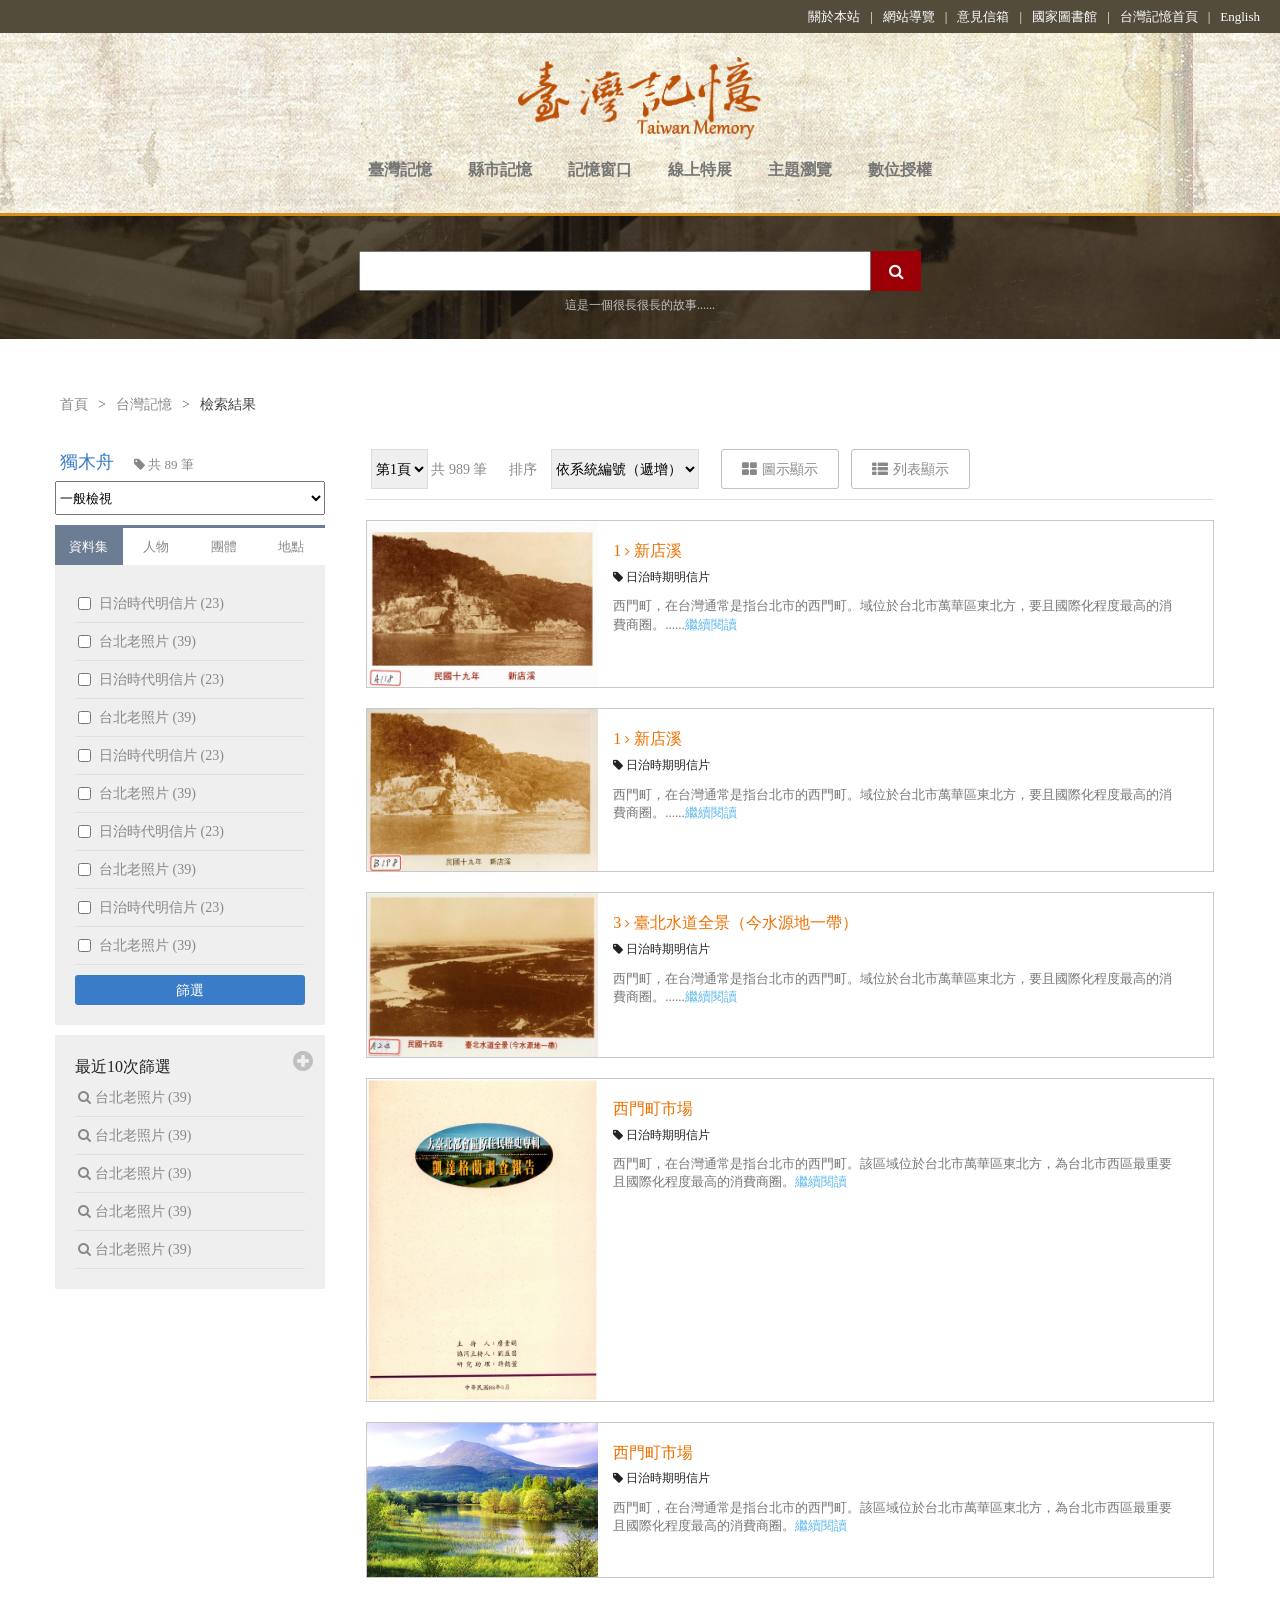
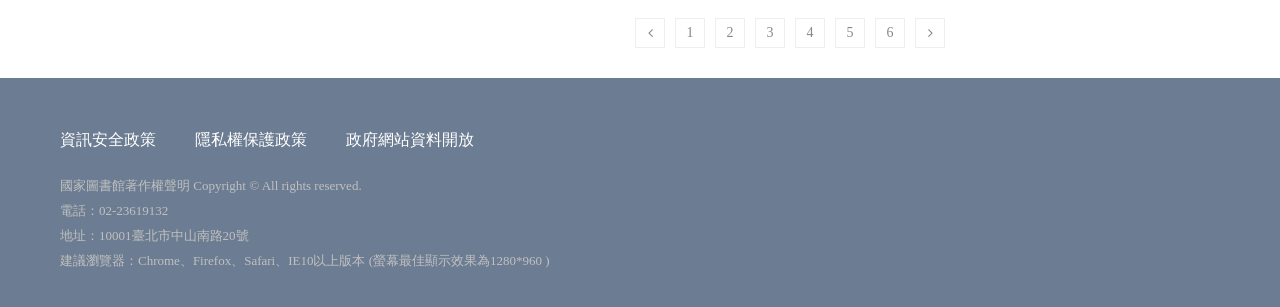
<file: public/gallery-list.html>
<!DOCTYPE html>
<html lang="en">
<head>
<meta charset="utf-8" />
<meta http-equiv="X-UA-Compatible" content="IE=Edge;chrome=1" />
<meta name="viewport" content="width=device-width, initial-scale=1.0" />
<link rel="shortcut icon" href="/favicon.ico" />
<meta name="keywords" content="">
<meta name="description" content="">
<title>台灣記憶 Taiwan Memery</title>


<link rel="stylesheet" href="css/font-awesome.min.css">
<link rel="stylesheet" href="css/flexslider.css" type="text/css" media="screen" />
<link rel="stylesheet" href="css/magnific-popup.css">
<link href="css/jquery.bxslider.css" rel="stylesheet" />
<link rel="stylesheet" href="css/slick.css">
<link rel="stylesheet" href="css/slick-theme.css">
<link rel="stylesheet" href="css/module.css">

<script src="js/jquery-1.11.1.min.js"></script>
<script src="js/slick.min.js"></script>

<script type="text/javascript" src="http://momentjs.com/downloads/moment.min.js"></script>
<script type="text/javascript" src="js/jquery.magnific-popup.min.js"></script>

<script src="js/jquery.bxslider.min.js"></script>
<script src="js/ui.js"></script>

<script>
	$(function(){
		$('.open-popup-link').magnificPopup({
		  type:'inline',
		  midClick: true 
		  // Allow opening popup on middle mouse click. Always set it to true if you don't provide alternative source in href.
		});
	});
</script>

<script>
	$(document).on('ready', function() {
		$(".main").slick({
			dots: true,
			infinite: true,
			arrows: false,
			adaptiveHeight: true
		});

		$(".ad_banner").slick({
			dots: true,
			adaptiveHeight: true,
			infinite: true
		});

		$(".moreShow").slick({
			dots: false,
			adaptiveHeight: true,
			infinite: true,
			slidesToShow: 4,
  			slidesToScroll: 4
		});

	});

</script>


</head>
<body>
<div class="top_header">
	<a href="">關於本站</a>   |  <a href="">網站導覽</a>  |  <a href="">意見信箱 </a> |  <a href="">國家圖書館</a>  |  <a href="">台灣記憶首頁</a> |  <a href="">English</a>
</div>

<header>
	<div class="logo">
		<img src="img/logo.png" alt="">
	</div>	
	
	<div class="deskmenu">
		<ul>
			<li>
				<a href="">臺灣記憶</a>
			</li>
			<li>
				<a href="">縣市記憶</a>
			</li>
			<li>
				<a href="">記憶窗口</a>
				
			</li>
			<li>
				<a href="">線上特展</a>
				
			</li>
			<li>
				<a href="">主題瀏覽</a>
			</li>
			<li>
				<a href="">數位授權</a>
			</li>
		</ul>
	</div>

		

	<!-- mobile menu -->
	<div class="hamburg">
		<span class="aaa"></span>
		<span class="bbb"></span>
		<span class="ccc"></span>
	</div>
	<div class="aside">
		<ul>
			<li><a href="#" class="m-first">分類瀏覽</a></li>
			<li><a href="#" class="m-first">縣市記憶</a></li>
			<li><a href="#" class="m-first">記憶窗口</a></li>
			<li><a href="#" class="m-first">線上特展</a></li>
			<li><a href="#" class="m-first">主題瀏覽</a></li>
			<li><a href="#" class="m-first">數位授權</a></li>

		</ul>
	</div>



</header>




<div class="search_section">
	<div class="search_item">
		<div class="search_go">
			<input type="text">
			<div class="serach_icon"><i class="fa fa-search" aria-hidden="true"></i></div>
		</div>
		<p>這是一個很長很長的故事......</p>
	</div>
</div>
	

<div class="breac_crumbs">
	<a href="">首頁</a> > <a href="">台灣記憶</a> > <p>檢索結果</p>
</div>




<div class="search_content">
	<!-- after_classification -->

	<div class="after_classification">

		<div class="search_memo">
			<h5>獨木舟</h5>
			<h6> <i class="fa fa-tag" aria-hidden="true"></i> 共 89 筆</h6>
		</div>

		<div class="search_select">
			<select name="" id="">
				<option value="一般檢視">一般檢視</option>
				<option value="時間軸檢視">時間軸檢視</option>
				<option value="空間檢視">空間檢視</option>
			</select>
		</div>
		<div class="filter">
				<div class="f-data-on">資料集</div>
				<div class="f-data">人物</div>
				<div class="f-data">團體</div>
				<div class="f-data">地點</div>
			</div>

		<div class="datatype">
			<div class="checkdata">
				<input type="checkbox" >
				<p>日治時代明信片 (23)</p>
			</div>
			<div class="checkdata">
				<input type="checkbox" >
				<p>台北老照片 (39)</p>
			</div>
			<div class="checkdata">
				<input type="checkbox" >
				<p>日治時代明信片 (23)</p>
			</div>
			<div class="checkdata">
				<input type="checkbox" >
				<p>台北老照片 (39)</p>
			</div>
			<div class="checkdata">
				<input type="checkbox" >
				<p>日治時代明信片 (23)</p>
			</div>
			<div class="checkdata">
				<input type="checkbox" >
				<p>台北老照片 (39)</p>
			</div>
			<div class="checkdata">
				<input type="checkbox" >
				<p>日治時代明信片 (23)</p>
			</div>
			<div class="checkdata">
				<input type="checkbox" >
				<p>台北老照片 (39)</p>
			</div>
			<div class="checkdata">
				<input type="checkbox" >
				<p>日治時代明信片 (23)</p>
			</div>
			<div class="checkdata">
				<input type="checkbox" >
				<p>台北老照片 (39)</p>
			</div>
			<a href="" class="c-btn">篩選</a>
		</div>		

		<div class="datatype">
			<div class="switch">
				<i class="fa fa-plus-circle" aria-hidden="true"></i>
			</div>
			<h6>最近10次篩選</h6>
			<div class="checkdata">
				<p><i class="fa fa-search" aria-hidden="true"></i> 台北老照片 (39)</p>
			</div>
			<div class="checkdata">
				<p><i class="fa fa-search" aria-hidden="true"></i> 台北老照片 (39)</p>
			</div>
			<div class="checkdata">
				<p><i class="fa fa-search" aria-hidden="true"></i> 台北老照片 (39)</p>
			</div>
			<div class="checkdata">
				<p><i class="fa fa-search" aria-hidden="true"></i> 台北老照片 (39)</p>
			</div>
			<div class="checkdata">
				<p><i class="fa fa-search" aria-hidden="true"></i> 台北老照片 (39)</p>
			</div>

		</div>
		
		
	</div>



	<!-- result -->
	<div class="result">
		<!-- need_search -->
		<div class="need_search">
			<div class="select_item">
				<div class="list">
					<select name="" id="">
						<option value="1">第1頁</option>
						<option value="2">第2頁</option>
						<option value="3">第3頁</option>
						<option value="4">第4頁</option>
					</select>
					共 989 筆
				</div>

				<div class="sequence">
					排序
					<select name="" id="">
						<option value="1">依系統編號（遞增）</option>
						<option value="2">依系統編號（遞減）</option>
						<option value="3">依系統日期（遞增）</option>
						<option value="4">依檔案大小（遞增）</option>
					</select>
				</div>
				

				<a href="" class="output"><i class="fa fa-th-large" aria-hidden="true"></i> 圖示顯示</a>
				<a href="" class="output"><i class="fa fa-th-list" aria-hidden="true"></i>列表顯示</a>
			</div>
			<div class="clear"></div>
		</div>



		<div class="result_item-list">
			<div class="photo">
				<img src="img/pc-tp-A118-n.jpg" alt="">
			</div>
			<div class="descript_group">
				<div class="i-title">
				<h6>1 <i class="fa fa fa-angle-right"></i>　新店溪</h6>				
				</div>
				<h5><i class="fa fa-tag" aria-hidden="true"></i> 日治時期明信片</h5>
				<p>西門町，在台灣通常是指台北市的西門町。域位於台北市萬華區東北方，要且國際化程度最高的消費商圈。......<a href="#" class="reading">繼續閱讀</a></p>
			</div>
		</div>
		<div class="result_item-list">
			<div class="photo">
				<img src="img/pc-tp-B198-n.jpg" alt="">
			</div>
			<div class="descript_group">
				<div class="i-title">
					 <h6>1 <i class="fa fa fa-angle-right"></i>　新店溪</h6>
				</div>
				<h5><i class="fa fa-tag" aria-hidden="true"></i> 日治時期明信片</h5>
				<p>西門町，在台灣通常是指台北市的西門町。域位於台北市萬華區東北方，要且國際化程度最高的消費商圈。......<a href="#" class="reading">繼續閱讀</a></p>
			</div>
		</div>
		<div class="result_item-list">
			<div class="photo">
				<img src="img/pc-tp-A24-n.jpg" alt="">
			</div>
			<div class="descript_group">
				<div class="i-title">
					 <h6>3 <i class="fa fa fa-angle-right"></i>　臺北水道全景（今水源地一帶）</h6>
				</div>
				<h5><i class="fa fa-tag" aria-hidden="true"></i> 日治時期明信片</h5>
				<p>西門町，在台灣通常是指台北市的西門町。域位於台北市萬華區東北方，要且國際化程度最高的消費商圈。......<a href="#" class="reading">繼續閱讀</a></p>
			</div>
		</div>
		<div class="result_item-list">
			<div class="photo">
				<img src="img/00000003.jpg" alt="">
			</div>
			<div class="descript_group">
				<div class="i-title">
					 <h6>西門町市場</h6>
				</div>
				<h5><i class="fa fa-tag" aria-hidden="true"></i> 日治時期明信片</h5>
				<p>西門町，在台灣通常是指台北市的西門町。該區域位於台北市萬華區東北方，為台北市西區最重要且國際化程度最高的消費商圈。<a href="#" class="reading">繼續閱讀</a></p>
			</div>
		</div>
		<div class="result_item-list">
			<div class="photo">
				<img src="img/b01.jpg" alt="">
			</div>
			<div class="descript_group">
				<div class="i-title">
					 <h6>西門町市場</h6>
				</div>
				<h5><i class="fa fa-tag" aria-hidden="true"></i> 日治時期明信片</h5>
				<p>西門町，在台灣通常是指台北市的西門町。該區域位於台北市萬華區東北方，為台北市西區最重要且國際化程度最高的消費商圈。<a href="#" class="reading">繼續閱讀</a></p>
			</div>
		</div>




		<div class="clear"></div>

		<!-- pages -->
		<div class="pages">
			<a href=""> <i class="fa fa-angle-left" aria-hidden="true"></i> </a>
			<a href="">1</a>
			<a href="">2</a>
			<a href="">3</a>
			<a href="">4</a>
			<a href="">5</a>
			<a href="">6</a>
			<a href=""> <i class="fa fa-angle-right" aria-hidden="true"></i> </a>
		</div>

	</div>

</div>



<!-- Magnific-Popup #1 for login  -->
<div id="popup_1" class="open-popup-link show_contnet_01 mfp-hide">
	
	<div class="titile"><h4>會員登入</h4></div>
	<div class="login_item"><p>帳號</p> <input type="text"></div>
	<div class="login_item"><p>密碼</p> <input type="text"></div>
	<div class="login_item">
		<div class="employer"><label for=""><input type="checkbox"></label>一般會員</div>
		<div class="employer"><label for=""><input type="checkbox"></label>局內員工</div>
	</div>
	<a href="" class="submit">登入</a>
	<a href="" class="forgotpsw">忘記密碼</a>

	<div class="socialmedia">
		<a href=""><i class="fa fa-facebook-official" aria-hidden="true"></i></a>
		<a href=""><i class="fa fa-google-plus-square" aria-hidden="true"></i></a>
	</div>
</div>


<div class="footer_wrapper">
	<footer>

		<div class="footer_link">
			<a href="">資訊安全政策</a>
			<a href="">隱私權保護政策</a>
			<a href="">政府網站資料開放</a>
	
		</div>

		<div class="copyright">
			<p>國家圖書館著作權聲明 Copyright © All rights reserved. </p>
			<p>電話：02-23619132 </p>
			<p>地址：10001臺北市中山南路20號 </p>
			<p>建議瀏覽器：Chrome、Firefox、Safari、IE10以上版本 (螢幕最佳顯示效果為1280*960 )</p>
		</div>

	</footer>
</div>



<!-- FlexSlider -->
  <script defer src="js/jquery.flexslider.js"></script>

  <script type="text/javascript">
    // $(function(){
    //   SyntaxHighlighter.all();
    // });
    $(window).load(function(){
      $('.flexslider').flexslider({
        animation: "slide",
        start: function(slider){
          $('body').removeClass('loading');
        }
      });
    });
  </script>

  <!-- Optional FlexSlider Additions -->
  <script src="js/jquery.easing.js"></script>
  <script src="js/jquery.mousewheel.js"></script>



</body>
</html>
</file>
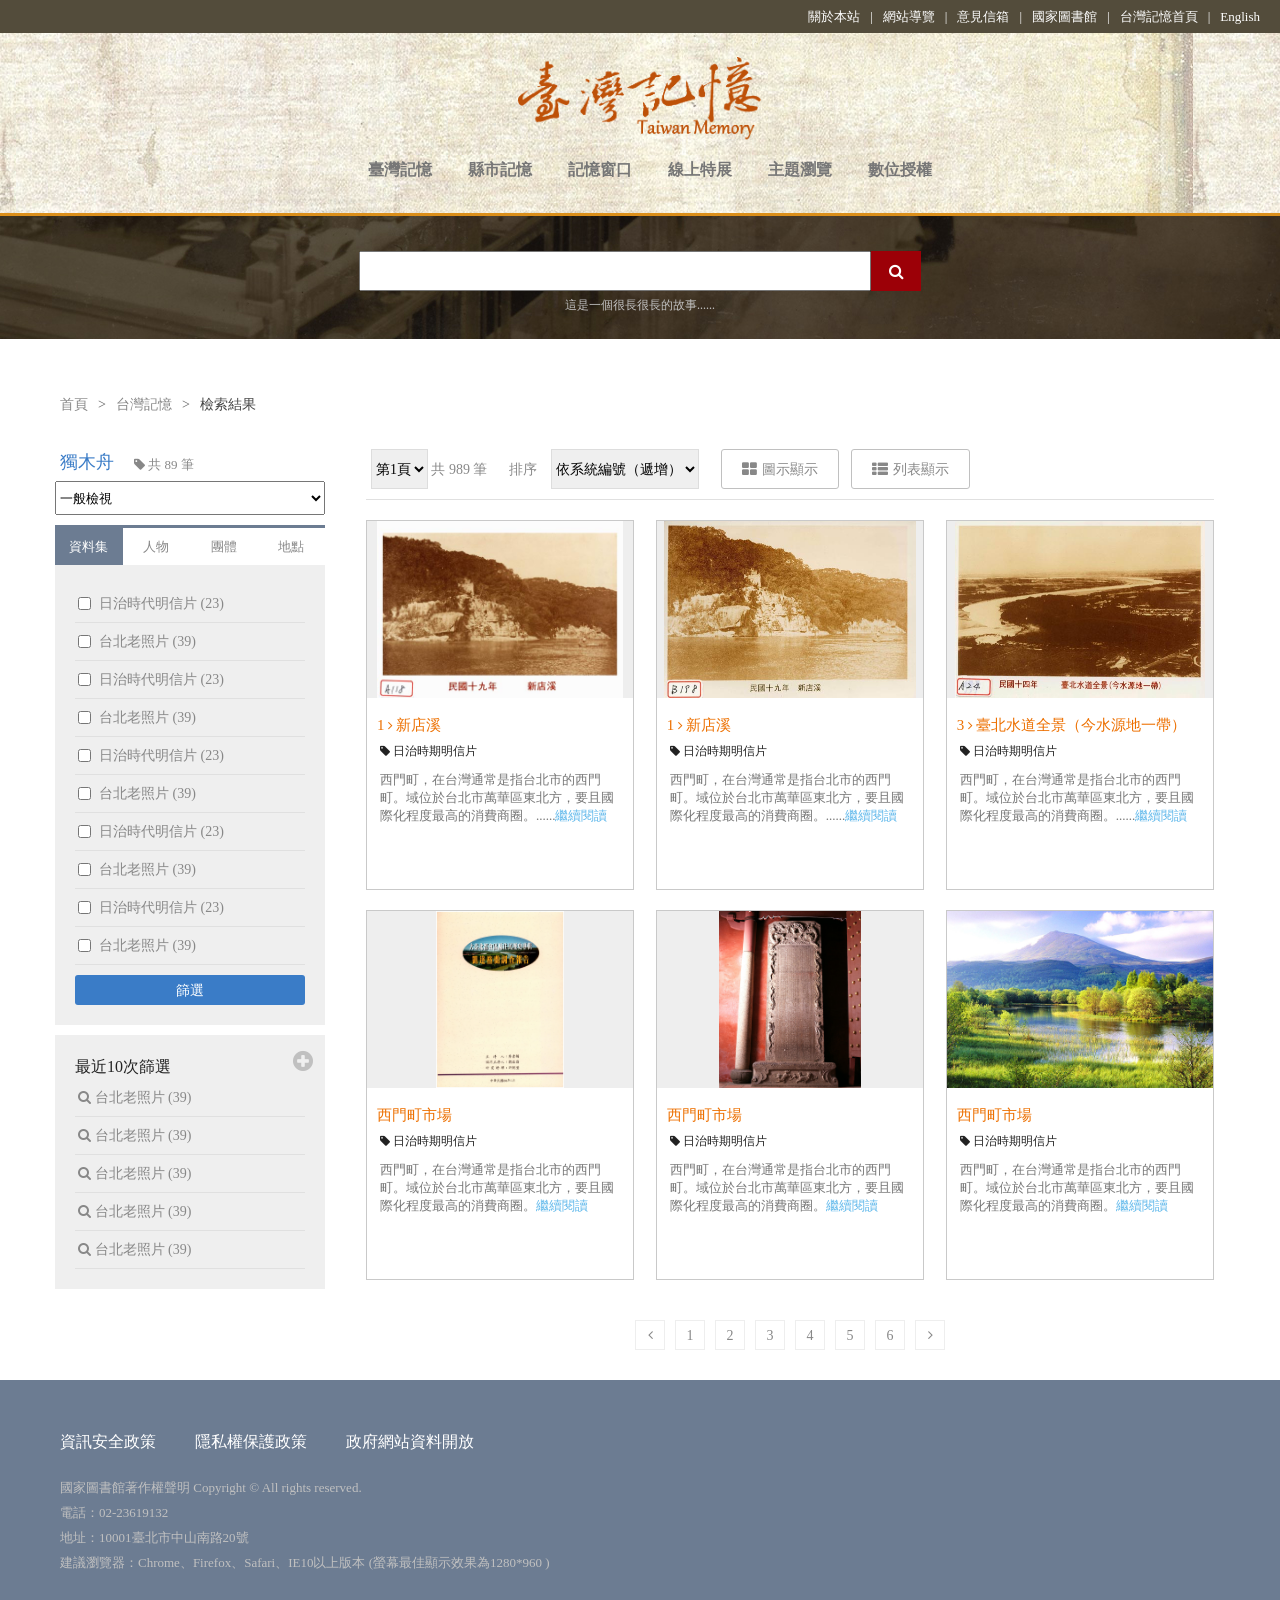
<file: public/gallery.html>
<!DOCTYPE html>
<html lang="en">
<head>
<meta charset="utf-8" />
<meta http-equiv="X-UA-Compatible" content="IE=Edge;chrome=1" />
<meta name="viewport" content="width=device-width, initial-scale=1.0" />
<link rel="shortcut icon" href="/favicon.ico" />
<meta name="keywords" content="">
<meta name="description" content="">
<title>台灣記憶 Taiwan Memery</title>


<link rel="stylesheet" href="css/font-awesome.min.css">
<link rel="stylesheet" href="css/flexslider.css" type="text/css" media="screen" />
<link rel="stylesheet" href="css/magnific-popup.css">
<link href="css/jquery.bxslider.css" rel="stylesheet" />
<link rel="stylesheet" href="css/slick.css">
<link rel="stylesheet" href="css/slick-theme.css">
<link rel="stylesheet" href="css/module.css">

<script src="js/jquery-1.11.1.min.js"></script>
<script src="js/slick.min.js"></script>

<script type="text/javascript" src="http://momentjs.com/downloads/moment.min.js"></script>
<script type="text/javascript" src="js/jquery.magnific-popup.min.js"></script>

<script src="js/jquery.bxslider.min.js"></script>
<script src="js/ui.js"></script>

<script>
	$(function(){
		$('.open-popup-link').magnificPopup({
		  type:'inline',
		  midClick: true 
		  // Allow opening popup on middle mouse click. Always set it to true if you don't provide alternative source in href.
		});
	});
</script>

<script>
	$(document).on('ready', function() {
		$(".main").slick({
			dots: true,
			infinite: true,
			arrows: false,
			adaptiveHeight: true
		});

		$(".ad_banner").slick({
			dots: true,
			adaptiveHeight: true,
			infinite: true
		});

		$(".moreShow").slick({
			dots: false,
			adaptiveHeight: true,
			infinite: true,
			slidesToShow: 4,
  			slidesToScroll: 4
		});

	});

</script>


</head>
<body>
<div class="top_header">
	<a href="">關於本站</a>   |  <a href="">網站導覽</a>  |  <a href="">意見信箱 </a> |  <a href="">國家圖書館</a>  |  <a href="">台灣記憶首頁</a> |  <a href="">English</a>
</div>

<header>
	<div class="logo">
		<img src="img/logo.png" alt="">
	</div>	
	
	<div class="deskmenu">
		<ul>
			<li>
				<a href="">臺灣記憶</a>
			</li>
			<li>
				<a href="">縣市記憶</a>
			</li>
			<li>
				<a href="">記憶窗口</a>
				
			</li>
			<li>
				<a href="">線上特展</a>
				
			</li>
			<li>
				<a href="">主題瀏覽</a>
			</li>
			<li>
				<a href="">數位授權</a>
			</li>
		</ul>
	</div>

		

	<!-- mobile menu -->
	<div class="hamburg">
		<span class="aaa"></span>
		<span class="bbb"></span>
		<span class="ccc"></span>
	</div>
	<div class="aside">
		<ul>
			<li><a href="#" class="m-first">分類瀏覽</a></li>
			<li><a href="#" class="m-first">縣市記憶</a></li>
			<li><a href="#" class="m-first">記憶窗口</a></li>
			<li><a href="#" class="m-first">線上特展</a></li>
			<li><a href="#" class="m-first">主題瀏覽</a></li>
			<li><a href="#" class="m-first">數位授權</a></li>

		</ul>
	</div>



</header>




<div class="search_section">
	<div class="search_item">
		<div class="search_go">
			<input type="text">
			<div class="serach_icon"><i class="fa fa-search" aria-hidden="true"></i></div>
		</div>
		<p>這是一個很長很長的故事......</p>
	</div>
</div>
	

<div class="breac_crumbs">
	<a href="">首頁</a> > <a href="">台灣記憶</a> > <p>檢索結果</p>
</div>




<div class="search_content">
	<!-- after_classification -->

	<div class="after_classification">

		<div class="search_memo">
			<h5>獨木舟</h5>
			<h6> <i class="fa fa-tag" aria-hidden="true"></i> 共 89 筆</h6>
		</div>

		<div class="search_select">
			<select name="" id="">
				<option value="一般檢視">一般檢視</option>
				<option value="時間軸檢視">時間軸檢視</option>
				<option value="空間檢視">空間檢視</option>
			</select>
		</div>
		<div class="filter">
				<div class="f-data-on">資料集</div>
				<div class="f-data">人物</div>
				<div class="f-data">團體</div>
				<div class="f-data">地點</div>
			</div>

		<div class="datatype">
			<div class="checkdata">
				<input type="checkbox" >
				<p>日治時代明信片 (23)</p>
			</div>
			<div class="checkdata">
				<input type="checkbox" >
				<p>台北老照片 (39)</p>
			</div>
			<div class="checkdata">
				<input type="checkbox" >
				<p>日治時代明信片 (23)</p>
			</div>
			<div class="checkdata">
				<input type="checkbox" >
				<p>台北老照片 (39)</p>
			</div>
			<div class="checkdata">
				<input type="checkbox" >
				<p>日治時代明信片 (23)</p>
			</div>
			<div class="checkdata">
				<input type="checkbox" >
				<p>台北老照片 (39)</p>
			</div>
			<div class="checkdata">
				<input type="checkbox" >
				<p>日治時代明信片 (23)</p>
			</div>
			<div class="checkdata">
				<input type="checkbox" >
				<p>台北老照片 (39)</p>
			</div>
			<div class="checkdata">
				<input type="checkbox" >
				<p>日治時代明信片 (23)</p>
			</div>
			<div class="checkdata">
				<input type="checkbox" >
				<p>台北老照片 (39)</p>
			</div>
			<a href="" class="c-btn">篩選</a>
		</div>		

		<div class="datatype">
			<div class="switch">
				<i class="fa fa-plus-circle" aria-hidden="true"></i>
			</div>
			<h6>最近10次篩選</h6>
			<div class="checkdata">
				<p><i class="fa fa-search" aria-hidden="true"></i> 台北老照片 (39)</p>
			</div>
			<div class="checkdata">
				<p><i class="fa fa-search" aria-hidden="true"></i> 台北老照片 (39)</p>
			</div>
			<div class="checkdata">
				<p><i class="fa fa-search" aria-hidden="true"></i> 台北老照片 (39)</p>
			</div>
			<div class="checkdata">
				<p><i class="fa fa-search" aria-hidden="true"></i> 台北老照片 (39)</p>
			</div>
			<div class="checkdata">
				<p><i class="fa fa-search" aria-hidden="true"></i> 台北老照片 (39)</p>
			</div>

		</div>
		
		
	</div>



	<!-- result -->
	<div class="result">
		<!-- need_search -->
		<div class="need_search">
			<div class="select_item">
				<div class="list">
					<select name="" id="">
						<option value="1">第1頁</option>
						<option value="2">第2頁</option>
						<option value="3">第3頁</option>
						<option value="4">第4頁</option>
					</select>
					共 989 筆
				</div>

				<div class="sequence">
					排序
					<select name="" id="">
						<option value="1">依系統編號（遞增）</option>
						<option value="2">依系統編號（遞減）</option>
						<option value="3">依系統日期（遞增）</option>
						<option value="4">依檔案大小（遞增）</option>
					</select>
				</div>
				

				<a href="" class="output"><i class="fa fa-th-large" aria-hidden="true"></i> 圖示顯示</a>
				<a href="" class="output"><i class="fa fa-th-list" aria-hidden="true"></i>列表顯示</a>
			</div>
			<div class="clear"></div>
		</div>


		<div class="result_item">
			<div class="photo">
				<img src="img/pc-tp-A118-n.jpg" alt="">
			</div>
			<div class="descript_group">
				<div class="i-title">
				<h6>1 <i class="fa fa fa-angle-right"></i>　新店溪</h6>				
				</div>
				<h5><i class="fa fa-tag" aria-hidden="true"></i> 日治時期明信片</h5>
				<p>西門町，在台灣通常是指台北市的西門町。域位於台北市萬華區東北方，要且國際化程度最高的消費商圈。......<a href="#" class="reading">繼續閱讀</a></p>
			</div>
		</div>
		<div class="result_item">
			<div class="photo">
				<img src="img/pc-tp-B198-n.jpg" alt="">
			</div>
			<div class="descript_group">
				<div class="i-title">
					 <h6>1 <i class="fa fa fa-angle-right"></i>　新店溪</h6>
				</div>
				<h5><i class="fa fa-tag" aria-hidden="true"></i> 日治時期明信片</h5>
				<p>西門町，在台灣通常是指台北市的西門町。域位於台北市萬華區東北方，要且國際化程度最高的消費商圈。......<a href="#" class="reading">繼續閱讀</a></p>
			</div>
		</div>
		<div class="result_item">
			<div class="photo">
				<img src="img/pc-tp-A24-n.jpg" alt="">
			</div>
			<div class="descript_group">
				<div class="i-title">
					 <h6>3 <i class="fa fa fa-angle-right"></i>　臺北水道全景（今水源地一帶）</h6>
				</div>
				<h5><i class="fa fa-tag" aria-hidden="true"></i> 日治時期明信片</h5>
				<p>西門町，在台灣通常是指台北市的西門町。域位於台北市萬華區東北方，要且國際化程度最高的消費商圈。......<a href="#" class="reading">繼續閱讀</a></p>
			</div>
		</div>
		<div class="result_item">
			<div class="photo">
				<img src="img/00000003.jpg" alt="">
			</div>
			<div class="descript_group">
				<div class="i-title">
					 <h6>西門町市場</h6>
				</div>
				<h5><i class="fa fa-tag" aria-hidden="true"></i> 日治時期明信片</h5>
				<p>西門町，在台灣通常是指台北市的西門町。域位於台北市萬華區東北方，要且國際化程度最高的消費商圈。<a href="#" class="reading">繼續閱讀</a></p>
			</div>
		</div>
		<div class="result_item">
			<div class="photo">
				<img src="img/008_1.jpg" alt="">
			</div>
			<div class="descript_group">
				<div class="i-title">
					 <h6>西門町市場</h6>
				</div>
				<h5><i class="fa fa-tag" aria-hidden="true"></i> 日治時期明信片</h5>
				<p>西門町，在台灣通常是指台北市的西門町。域位於台北市萬華區東北方，要且國際化程度最高的消費商圈。<a href="#" class="reading">繼續閱讀</a></p>
			</div>
		</div>
		<div class="result_item">
			<div class="photo">
				<img src="img/b01.jpg" alt="">
			</div>
			<div class="descript_group">
				<div class="i-title">
					 <h6>西門町市場</h6>
				</div>
				<h5><i class="fa fa-tag" aria-hidden="true"></i> 日治時期明信片</h5>
				<p>西門町，在台灣通常是指台北市的西門町。域位於台北市萬華區東北方，要且國際化程度最高的消費商圈。<a href="#" class="reading">繼續閱讀</a></p>
			</div>
		</div>



		<div class="clear"></div>

		<!-- pages -->
		<div class="pages">
			<a href=""> <i class="fa fa-angle-left" aria-hidden="true"></i> </a>
			<a href="">1</a>
			<a href="">2</a>
			<a href="">3</a>
			<a href="">4</a>
			<a href="">5</a>
			<a href="">6</a>
			<a href=""> <i class="fa fa-angle-right" aria-hidden="true"></i> </a>
		</div>

	</div>

</div>



<!-- Magnific-Popup #1 for login  -->
<div id="popup_1" class="open-popup-link show_contnet_01 mfp-hide">
	
	<div class="titile"><h4>會員登入</h4></div>
	<div class="login_item"><p>帳號</p> <input type="text"></div>
	<div class="login_item"><p>密碼</p> <input type="text"></div>
	<div class="login_item">
		<div class="employer"><label for=""><input type="checkbox"></label>一般會員</div>
		<div class="employer"><label for=""><input type="checkbox"></label>局內員工</div>
	</div>
	<a href="" class="submit">登入</a>
	<a href="" class="forgotpsw">忘記密碼</a>

	<div class="socialmedia">
		<a href=""><i class="fa fa-facebook-official" aria-hidden="true"></i></a>
		<a href=""><i class="fa fa-google-plus-square" aria-hidden="true"></i></a>
	</div>
</div>


<div class="footer_wrapper">
	<footer>

		<div class="footer_link">
			<a href="">資訊安全政策</a>
			<a href="">隱私權保護政策</a>
			<a href="">政府網站資料開放</a>
	
		</div>

		<div class="copyright">
			<p>國家圖書館著作權聲明 Copyright © All rights reserved. </p>
			<p>電話：02-23619132 </p>
			<p>地址：10001臺北市中山南路20號 </p>
			<p>建議瀏覽器：Chrome、Firefox、Safari、IE10以上版本 (螢幕最佳顯示效果為1280*960 )</p>
		</div>

	</footer>
</div>



<!-- FlexSlider -->
  <script defer src="js/jquery.flexslider.js"></script>

  <script type="text/javascript">
    // $(function(){
    //   SyntaxHighlighter.all();
    // });
    $(window).load(function(){
      $('.flexslider').flexslider({
        animation: "slide",
        start: function(slider){
          $('body').removeClass('loading');
        }
      });
    });
  </script>

  <!-- Optional FlexSlider Additions -->
  <script src="js/jquery.easing.js"></script>
  <script src="js/jquery.mousewheel.js"></script>



</body>
</html>
</file>
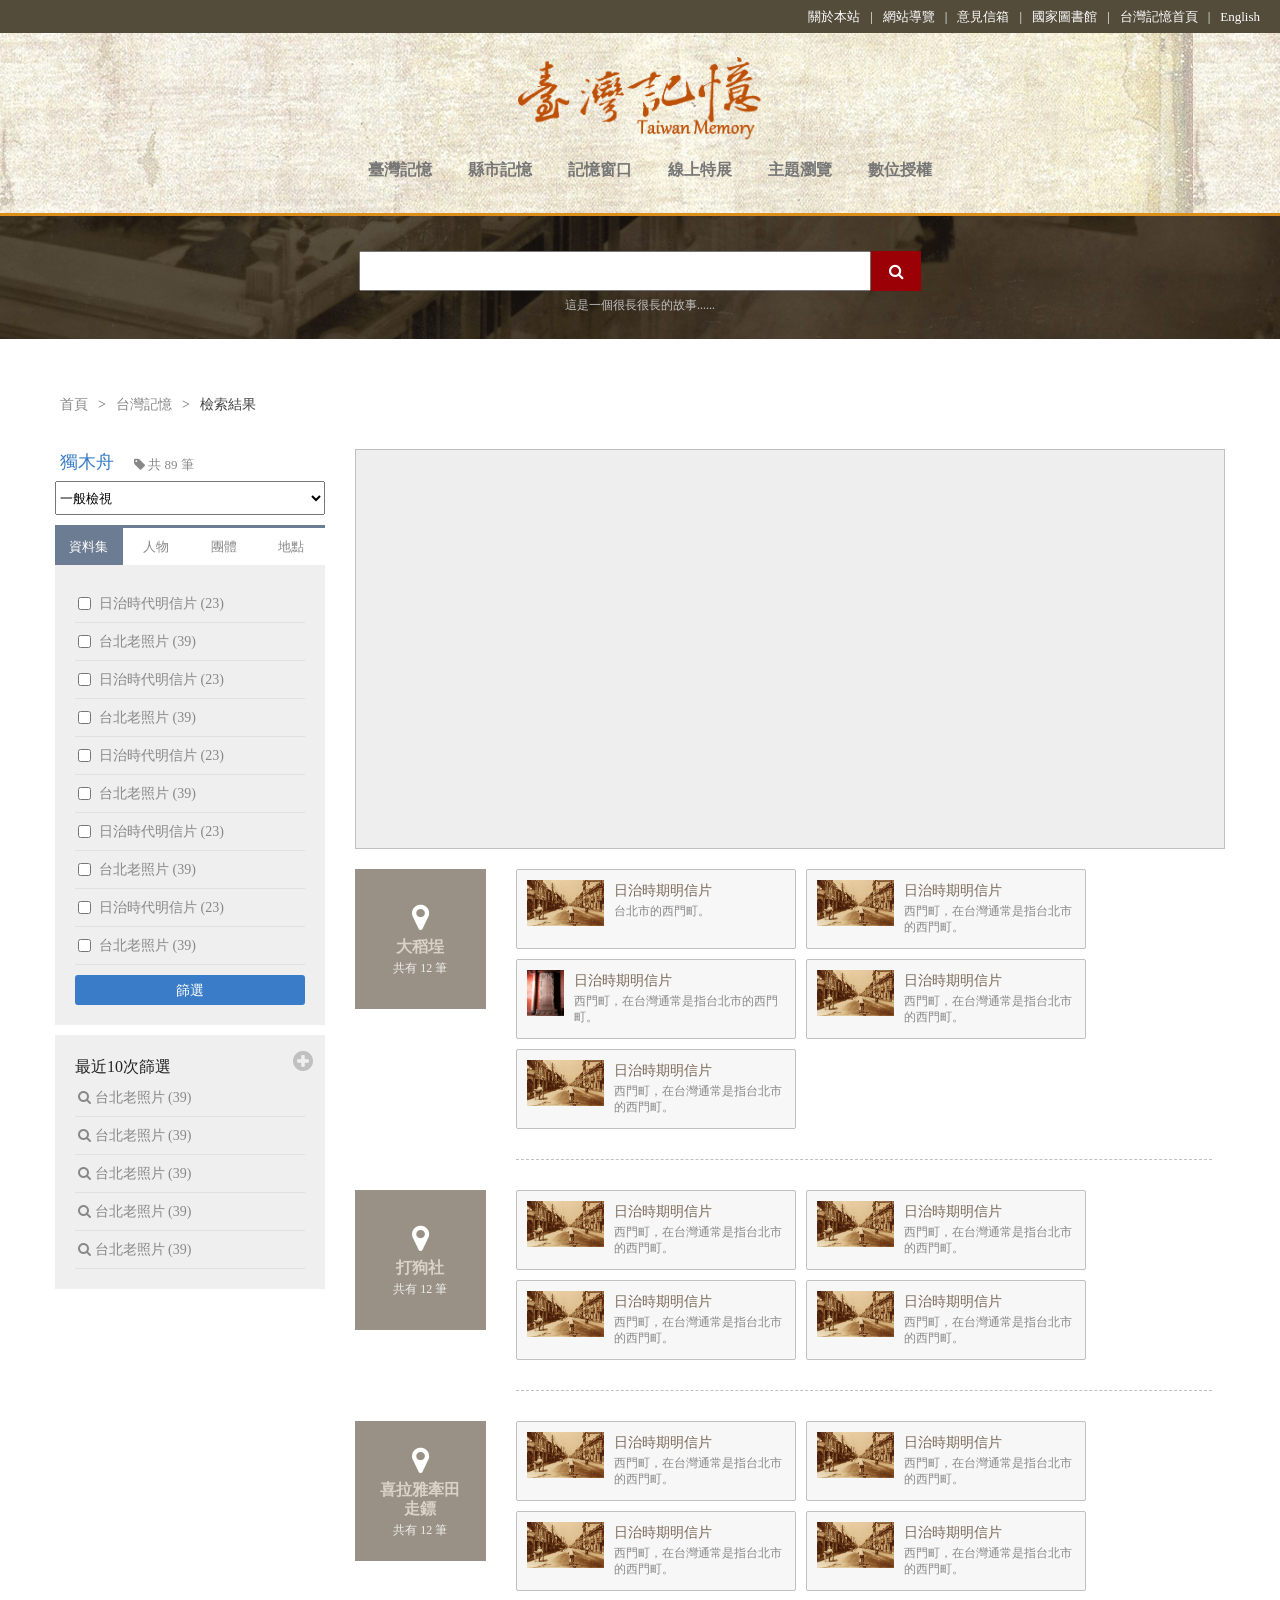
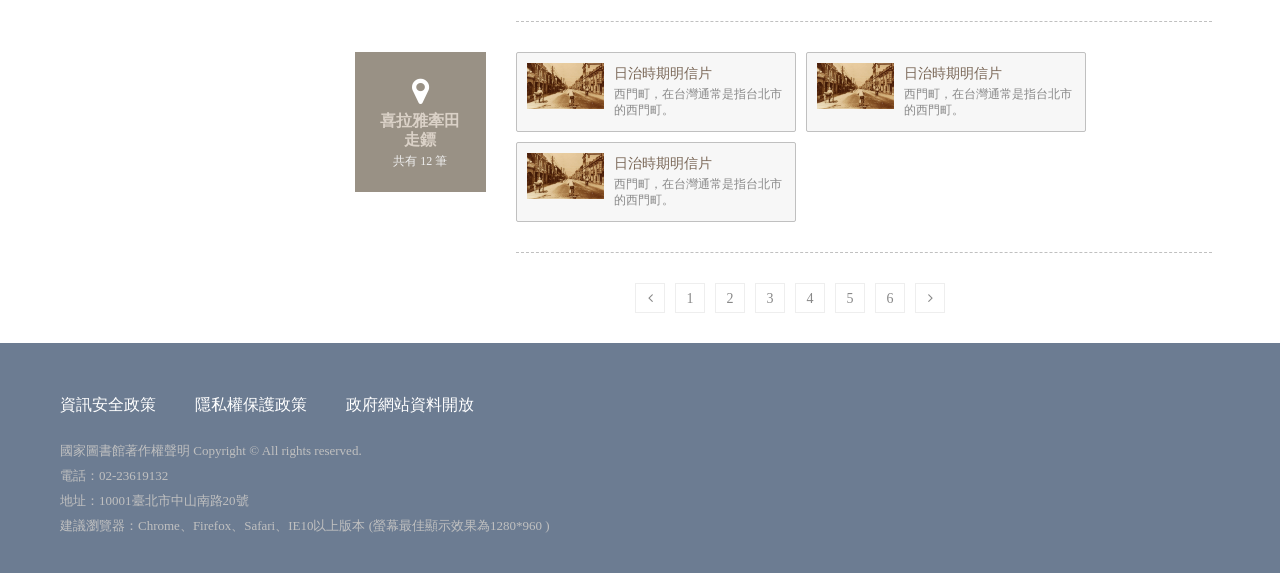
<file: public/map-list.html>
<!DOCTYPE html>
<html lang="en">
<head>
<meta charset="utf-8" />
<meta http-equiv="X-UA-Compatible" content="IE=Edge;chrome=1" />
<meta name="viewport" content="width=device-width, initial-scale=1.0" />
<link rel="shortcut icon" href="/favicon.ico" />
<meta name="keywords" content="">
<meta name="description" content="">
<title>台灣記憶 Taiwan Memery</title>


<link rel="stylesheet" href="css/font-awesome.min.css">
<link rel="stylesheet" href="css/flexslider.css" type="text/css" media="screen" />
<link rel="stylesheet" href="css/magnific-popup.css">
<link href="css/jquery.bxslider.css" rel="stylesheet" />
<link rel="stylesheet" href="css/slick.css">
<link rel="stylesheet" href="css/slick-theme.css">
<link rel="stylesheet" href="css/module.css">

<script src="js/jquery-1.11.1.min.js"></script>
<script src="js/slick.min.js"></script>

<script type="text/javascript" src="http://momentjs.com/downloads/moment.min.js"></script>
<script type="text/javascript" src="js/jquery.magnific-popup.min.js"></script>

<script src="js/jquery.bxslider.min.js"></script>
<script src="js/ui.js"></script>

<script>
	$(function(){
		$('.open-popup-link').magnificPopup({
		  type:'inline',
		  midClick: true 
		  // Allow opening popup on middle mouse click. Always set it to true if you don't provide alternative source in href.
		});
	});
</script>

<script>
	$(document).on('ready', function() {
		$(".main").slick({
			dots: true,
			infinite: true,
			arrows: false,
			adaptiveHeight: true
		});

		$(".ad_banner").slick({
			dots: true,
			adaptiveHeight: true,
			infinite: true
		});

		$(".moreShow").slick({
			dots: false,
			adaptiveHeight: true,
			infinite: true,
			slidesToShow: 4,
  			slidesToScroll: 4
		});

	});

</script>


</head>
<body>
<div class="top_header">
	<a href="">關於本站</a>   |  <a href="">網站導覽</a>  |  <a href="">意見信箱 </a> |  <a href="">國家圖書館</a>  |  <a href="">台灣記憶首頁</a> |  <a href="">English</a>
</div>

<header>
	<div class="logo">
		<img src="img/logo.png" alt="">
	</div>	
	
	<div class="deskmenu">
		<ul>
			<li>
				<a href="">臺灣記憶</a>
			</li>
			<li>
				<a href="">縣市記憶</a>
			</li>
			<li>
				<a href="">記憶窗口</a>
				
			</li>
			<li>
				<a href="">線上特展</a>
				
			</li>
			<li>
				<a href="">主題瀏覽</a>
			</li>
			<li>
				<a href="">數位授權</a>
			</li>
		</ul>
	</div>

		

	<!-- mobile menu -->
	<div class="hamburg">
		<span class="aaa"></span>
		<span class="bbb"></span>
		<span class="ccc"></span>
	</div>
	<div class="aside">
		<ul>
			<li><a href="#" class="m-first">分類瀏覽</a></li>
			<li><a href="#" class="m-first">縣市記憶</a></li>
			<li><a href="#" class="m-first">記憶窗口</a></li>
			<li><a href="#" class="m-first">線上特展</a></li>
			<li><a href="#" class="m-first">主題瀏覽</a></li>
			<li><a href="#" class="m-first">數位授權</a></li>

		</ul>
	</div>



</header>




<div class="search_section">
	<div class="search_item">
		<div class="search_go">
			<input type="text">
			<div class="serach_icon"><i class="fa fa-search" aria-hidden="true"></i></div>
		</div>
		<p>這是一個很長很長的故事......</p>
	</div>
</div>
	

<div class="breac_crumbs">
	<a href="">首頁</a> > <a href="">台灣記憶</a> > <p>檢索結果</p>
</div>




<div class="search_content">
	<!-- after_classification -->

	<div class="after_classification">

		<div class="search_memo">
			<h5>獨木舟</h5>
			<h6> <i class="fa fa-tag" aria-hidden="true"></i> 共 89 筆</h6>
		</div>

		<div class="search_select">
			<select name="" id="">
				<option value="一般檢視">一般檢視</option>
				<option value="時間軸檢視">時間軸檢視</option>
				<option value="空間檢視">空間檢視</option>
			</select>
		</div>
		<div class="filter">
				<div class="f-data-on">資料集</div>
				<div class="f-data">人物</div>
				<div class="f-data">團體</div>
				<div class="f-data">地點</div>
			</div>

		<div class="datatype">
			<div class="checkdata">
				<input type="checkbox" >
				<p>日治時代明信片 (23)</p>
			</div>
			<div class="checkdata">
				<input type="checkbox" >
				<p>台北老照片 (39)</p>
			</div>
			<div class="checkdata">
				<input type="checkbox" >
				<p>日治時代明信片 (23)</p>
			</div>
			<div class="checkdata">
				<input type="checkbox" >
				<p>台北老照片 (39)</p>
			</div>
			<div class="checkdata">
				<input type="checkbox" >
				<p>日治時代明信片 (23)</p>
			</div>
			<div class="checkdata">
				<input type="checkbox" >
				<p>台北老照片 (39)</p>
			</div>
			<div class="checkdata">
				<input type="checkbox" >
				<p>日治時代明信片 (23)</p>
			</div>
			<div class="checkdata">
				<input type="checkbox" >
				<p>台北老照片 (39)</p>
			</div>
			<div class="checkdata">
				<input type="checkbox" >
				<p>日治時代明信片 (23)</p>
			</div>
			<div class="checkdata">
				<input type="checkbox" >
				<p>台北老照片 (39)</p>
			</div>
			<a href="" class="c-btn">篩選</a>
		</div>		

		<div class="datatype">
			<div class="switch">
				<i class="fa fa-plus-circle" aria-hidden="true"></i>
			</div>
			<h6>最近10次篩選</h6>
			<div class="checkdata">
				<p><i class="fa fa-search" aria-hidden="true"></i> 台北老照片 (39)</p>
			</div>
			<div class="checkdata">
				<p><i class="fa fa-search" aria-hidden="true"></i> 台北老照片 (39)</p>
			</div>
			<div class="checkdata">
				<p><i class="fa fa-search" aria-hidden="true"></i> 台北老照片 (39)</p>
			</div>
			<div class="checkdata">
				<p><i class="fa fa-search" aria-hidden="true"></i> 台北老照片 (39)</p>
			</div>
			<div class="checkdata">
				<p><i class="fa fa-search" aria-hidden="true"></i> 台北老照片 (39)</p>
			</div>

		</div>
		
		
	</div>



	<!-- result -->
	<div class="map_list_section">
		<div class="mapsqure"></div>
		<div class="map_contnet">
			<div class="map_location">
				<i class="fa fa-map-marker" aria-hidden="true"></i>
				<h5>大稻埕</h5>
				<h6>共有 12 筆</h6>
			</div>
			<div class="map_event">
				<div class="map_item">
					<img src="img/ttt_03.jpg" alt="">
						<div class="t-text">
							<h6>日治時期明信片</h6>
							<p>台北市的西門町。</p>
						</div>
				</div>
				<div class="map_item">
					<img src="img/ttt_03.jpg" alt="">
						<div class="t-text">
							<h6>日治時期明信片</h6>
							<p>西門町，在台灣通常是指台北市的西門町。</p>
						</div>
				</div>
				<div class="map_item">
					<img src="img/008_1.jpg" alt="">
						<div class="t-text">
							<h6>日治時期明信片</h6>
							<p>西門町，在台灣通常是指台北市的西門町。</p>
						</div>
				</div>
				<div class="map_item">
					<img src="img/ttt_03.jpg" alt="">
						<div class="t-text">
							<h6>日治時期明信片</h6>
							<p>西門町，在台灣通常是指台北市的西門町。</p>
						</div>
				</div>
				<div class="map_item">
					<img src="img/ttt_03.jpg" alt="">
						<div class="t-text">
							<h6>日治時期明信片</h6>
							<p>西門町，在台灣通常是指台北市的西門町。</p>
						</div>
				</div>
			</div>
		</div>

		<div class="map_contnet">
			<div class="map_location">
				<i class="fa fa-map-marker" aria-hidden="true"></i>
				<h5>打狗社</h5>
				<h6>共有 12 筆</h6>
			</div>
			<div class="map_event">
				<div class="map_item">
					<img src="img/ttt_03.jpg" alt="">
						<div class="t-text">
							<h6>日治時期明信片</h6>
							<p>西門町，在台灣通常是指台北市的西門町。</p>
						</div>
				</div>
				<div class="map_item">
					<img src="img/ttt_03.jpg" alt="">
						<div class="t-text">
							<h6>日治時期明信片</h6>
							<p>西門町，在台灣通常是指台北市的西門町。</p>
						</div>
				</div>
				<div class="map_item">
					<img src="img/ttt_03.jpg" alt="">
						<div class="t-text">
							<h6>日治時期明信片</h6>
							<p>西門町，在台灣通常是指台北市的西門町。</p>
						</div>
				</div>
				<div class="map_item">
					<img src="img/ttt_03.jpg" alt="">
						<div class="t-text">
							<h6>日治時期明信片</h6>
							<p>西門町，在台灣通常是指台北市的西門町。</p>
						</div>
				</div>
				
			</div>
		</div>

		<div class="map_contnet">
			<div class="map_location">
				<i class="fa fa-map-marker" aria-hidden="true"></i>
				<h5>喜拉雅牽田走鏢</h5>
				<h6>共有 12 筆</h6>
			</div>
			<div class="map_event">
				<div class="map_item">
					<img src="img/ttt_03.jpg" alt="">
						<div class="t-text">
							<h6>日治時期明信片</h6>
							<p>西門町，在台灣通常是指台北市的西門町。</p>
						</div>
				</div>
				<div class="map_item">
					<img src="img/ttt_03.jpg" alt="">
						<div class="t-text">
							<h6>日治時期明信片</h6>
							<p>西門町，在台灣通常是指台北市的西門町。</p>
						</div>
				</div>
				<div class="map_item">
					<img src="img/ttt_03.jpg" alt="">
						<div class="t-text">
							<h6>日治時期明信片</h6>
							<p>西門町，在台灣通常是指台北市的西門町。</p>
						</div>
				</div>
				<div class="map_item">
					<img src="img/ttt_03.jpg" alt="">
						<div class="t-text">
							<h6>日治時期明信片</h6>
							<p>西門町，在台灣通常是指台北市的西門町。</p>
						</div>
				</div>
				
			</div>
		</div>

		<div class="map_contnet">
			<div class="map_location">
				<i class="fa fa-map-marker" aria-hidden="true"></i>
				<h5>喜拉雅牽田走鏢</h5>
				<h6>共有 12 筆</h6>
			</div>
			<div class="map_event">
				<div class="map_item">
					<img src="img/ttt_03.jpg" alt="">
						<div class="t-text">
							<h6>日治時期明信片</h6>
							<p>西門町，在台灣通常是指台北市的西門町。</p>
						</div>
				</div>
				<div class="map_item">
					<img src="img/ttt_03.jpg" alt="">
						<div class="t-text">
							<h6>日治時期明信片</h6>
							<p>西門町，在台灣通常是指台北市的西門町。</p>
						</div>
				</div>
		
				<div class="map_item">
					<img src="img/ttt_03.jpg" alt="">
						<div class="t-text">
							<h6>日治時期明信片</h6>
							<p>西門町，在台灣通常是指台北市的西門町。</p>
						</div>
				</div>
				
			</div>
		</div>
		







		<!-- page -->
		<div class="pages">
			<a href=""> <i class="fa fa-angle-left" aria-hidden="true"></i> </a>
			<a href="">1</a>
			<a href="">2</a>
			<a href="">3</a>
			<a href="">4</a>
			<a href="">5</a>
			<a href="">6</a>
			<a href=""> <i class="fa fa-angle-right" aria-hidden="true"></i> </a>
		</div>
	</div>

	

</div>



<!-- Magnific-Popup #1 for login  -->
<div id="popup_1" class="open-popup-link show_contnet_01 mfp-hide">
	
	<div class="titile"><h4>會員登入</h4></div>
	<div class="login_item"><p>帳號</p> <input type="text"></div>
	<div class="login_item"><p>密碼</p> <input type="text"></div>
	<div class="login_item">
		<div class="employer"><label for=""><input type="checkbox"></label>一般會員</div>
		<div class="employer"><label for=""><input type="checkbox"></label>局內員工</div>
	</div>
	<a href="" class="submit">登入</a>
	<a href="" class="forgotpsw">忘記密碼</a>

	<div class="socialmedia">
		<a href=""><i class="fa fa-facebook-official" aria-hidden="true"></i></a>
		<a href=""><i class="fa fa-google-plus-square" aria-hidden="true"></i></a>
	</div>
</div>


<div class="footer_wrapper">
	<footer>

		<div class="footer_link">
			<a href="">資訊安全政策</a>
			<a href="">隱私權保護政策</a>
			<a href="">政府網站資料開放</a>
	
		</div>

		<div class="copyright">
			<p>國家圖書館著作權聲明 Copyright © All rights reserved. </p>
			<p>電話：02-23619132 </p>
			<p>地址：10001臺北市中山南路20號 </p>
			<p>建議瀏覽器：Chrome、Firefox、Safari、IE10以上版本 (螢幕最佳顯示效果為1280*960 )</p>
		</div>

	</footer>
</div>



<!-- FlexSlider -->
  <script defer src="js/jquery.flexslider.js"></script>

  <script type="text/javascript">
    // $(function(){
    //   SyntaxHighlighter.all();
    // });
    $(window).load(function(){
      $('.flexslider').flexslider({
        animation: "slide",
        start: function(slider){
          $('body').removeClass('loading');
        }
      });
    });
  </script>

  <!-- Optional FlexSlider Additions -->
  <script src="js/jquery.easing.js"></script>
  <script src="js/jquery.mousewheel.js"></script>



</body>
</html>
</file>
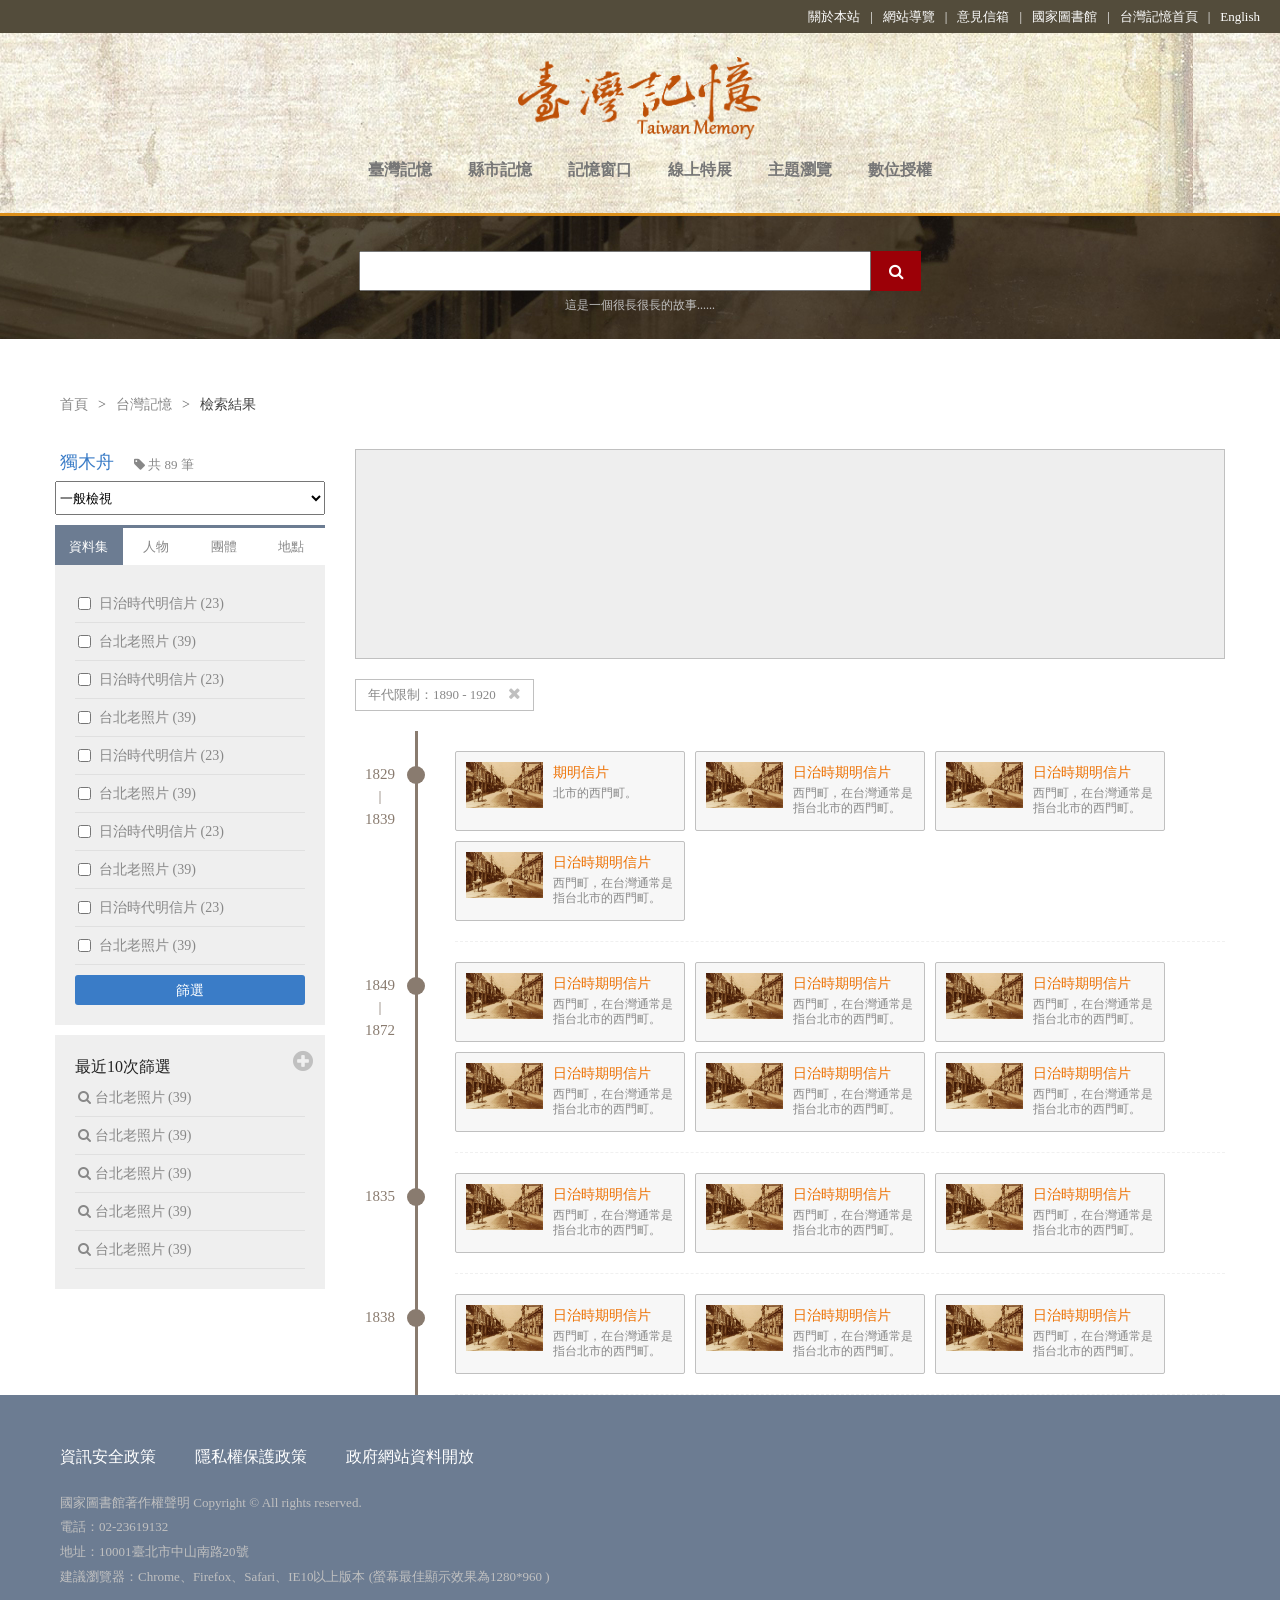
<file: public/time-line.html>
<!DOCTYPE html>
<html lang="en">
<head>
<meta charset="utf-8" />
<meta http-equiv="X-UA-Compatible" content="IE=Edge;chrome=1" />
<meta name="viewport" content="width=device-width, initial-scale=1.0" />
<link rel="shortcut icon" href="/favicon.ico" />
<meta name="keywords" content="">
<meta name="description" content="">
<title>台灣記憶 Taiwan Memery</title>


<link rel="stylesheet" href="css/font-awesome.min.css">
<link rel="stylesheet" href="css/flexslider.css" type="text/css" media="screen" />
<link rel="stylesheet" href="css/magnific-popup.css">
<link href="css/jquery.bxslider.css" rel="stylesheet" />
<link rel="stylesheet" href="css/slick.css">
<link rel="stylesheet" href="css/slick-theme.css">
<link rel="stylesheet" href="css/module.css">

<script src="js/jquery-1.11.1.min.js"></script>
<script src="js/slick.min.js"></script>

<script type="text/javascript" src="http://momentjs.com/downloads/moment.min.js"></script>
<script type="text/javascript" src="js/jquery.magnific-popup.min.js"></script>

<script src="js/jquery.bxslider.min.js"></script>
<script src="js/ui.js"></script>

<script>
	$(function(){
		$('.open-popup-link').magnificPopup({
		  type:'inline',
		  midClick: true 
		  // Allow opening popup on middle mouse click. Always set it to true if you don't provide alternative source in href.
		});
	});
</script>

<script>
	$(document).on('ready', function() {
		$(".main").slick({
			dots: true,
			infinite: true,
			arrows: false,
			adaptiveHeight: true
		});

		$(".ad_banner").slick({
			dots: true,
			adaptiveHeight: true,
			infinite: true
		});

		$(".moreShow").slick({
			dots: false,
			adaptiveHeight: true,
			infinite: true,
			slidesToShow: 4,
  			slidesToScroll: 4
		});

	});

</script>


</head>
<body>
<div class="top_header">
	<a href="">關於本站</a>   |  <a href="">網站導覽</a>  |  <a href="">意見信箱 </a> |  <a href="">國家圖書館</a>  |  <a href="">台灣記憶首頁</a> |  <a href="">English</a>
</div>

<header>
	<div class="logo">
		<img src="img/logo.png" alt="">
	</div>	
	
	<div class="deskmenu">
		<ul>
			<li>
				<a href="">臺灣記憶</a>
			</li>
			<li>
				<a href="">縣市記憶</a>
			</li>
			<li>
				<a href="">記憶窗口</a>
				
			</li>
			<li>
				<a href="">線上特展</a>
				
			</li>
			<li>
				<a href="">主題瀏覽</a>
			</li>
			<li>
				<a href="">數位授權</a>
			</li>
		</ul>
	</div>

		

	<!-- mobile menu -->
	<div class="hamburg">
		<span class="aaa"></span>
		<span class="bbb"></span>
		<span class="ccc"></span>
	</div>
	<div class="aside">
		<ul>
			<li><a href="#" class="m-first">分類瀏覽</a></li>
			<li><a href="#" class="m-first">縣市記憶</a></li>
			<li><a href="#" class="m-first">記憶窗口</a></li>
			<li><a href="#" class="m-first">線上特展</a></li>
			<li><a href="#" class="m-first">主題瀏覽</a></li>
			<li><a href="#" class="m-first">數位授權</a></li>

		</ul>
	</div>



</header>




<div class="search_section">
	<div class="search_item">
		<div class="search_go">
			<input type="text">
			<div class="serach_icon"><i class="fa fa-search" aria-hidden="true"></i></div>
		</div>
		<p>這是一個很長很長的故事......</p>
	</div>
</div>
	

<div class="breac_crumbs">
	<a href="">首頁</a> > <a href="">台灣記憶</a> > <p>檢索結果</p>
</div>




<div class="search_content">
	<!-- after_classification -->

	<div class="after_classification">

		<div class="search_memo">
			<h5>獨木舟</h5>
			<h6> <i class="fa fa-tag" aria-hidden="true"></i> 共 89 筆</h6>
		</div>

		<div class="search_select">
			<select name="" id="">
				<option value="一般檢視">一般檢視</option>
				<option value="時間軸檢視">時間軸檢視</option>
				<option value="空間檢視">空間檢視</option>
			</select>
		</div>
		<div class="filter">
				<div class="f-data-on">資料集</div>
				<div class="f-data">人物</div>
				<div class="f-data">團體</div>
				<div class="f-data">地點</div>
			</div>

		<div class="datatype">
			<div class="checkdata">
				<input type="checkbox" >
				<p>日治時代明信片 (23)</p>
			</div>
			<div class="checkdata">
				<input type="checkbox" >
				<p>台北老照片 (39)</p>
			</div>
			<div class="checkdata">
				<input type="checkbox" >
				<p>日治時代明信片 (23)</p>
			</div>
			<div class="checkdata">
				<input type="checkbox" >
				<p>台北老照片 (39)</p>
			</div>
			<div class="checkdata">
				<input type="checkbox" >
				<p>日治時代明信片 (23)</p>
			</div>
			<div class="checkdata">
				<input type="checkbox" >
				<p>台北老照片 (39)</p>
			</div>
			<div class="checkdata">
				<input type="checkbox" >
				<p>日治時代明信片 (23)</p>
			</div>
			<div class="checkdata">
				<input type="checkbox" >
				<p>台北老照片 (39)</p>
			</div>
			<div class="checkdata">
				<input type="checkbox" >
				<p>日治時代明信片 (23)</p>
			</div>
			<div class="checkdata">
				<input type="checkbox" >
				<p>台北老照片 (39)</p>
			</div>
			<a href="" class="c-btn">篩選</a>
		</div>		

		<div class="datatype">
			<div class="switch">
				<i class="fa fa-plus-circle" aria-hidden="true"></i>
			</div>
			<h6>最近10次篩選</h6>
			<div class="checkdata">
				<p><i class="fa fa-search" aria-hidden="true"></i> 台北老照片 (39)</p>
			</div>
			<div class="checkdata">
				<p><i class="fa fa-search" aria-hidden="true"></i> 台北老照片 (39)</p>
			</div>
			<div class="checkdata">
				<p><i class="fa fa-search" aria-hidden="true"></i> 台北老照片 (39)</p>
			</div>
			<div class="checkdata">
				<p><i class="fa fa-search" aria-hidden="true"></i> 台北老照片 (39)</p>
			</div>
			<div class="checkdata">
				<p><i class="fa fa-search" aria-hidden="true"></i> 台北老照片 (39)</p>
			</div>

		</div>
		
		
	</div>

	<!-- time line -->
	<div class="time_line_section">

		<div class="timesqure"></div>

		<div class="year_tag">
			<div class="t-tag">
			年代限制：1890 - 1920 
			<div class="close"><i class="fa fa-times" aria-hidden="true"></i></div>
			</div>
			<div class="clear"></div>
		</div>	
		

		<div class="history_row">
			<div class="left_line"></div>
			<div class="dot"></div>
			<div class="year">
				1829 <br>
				| <br>
				1839
			</div>

			<div class="history_item">
				<div class="history_event">
					<img src="img/ttt_03.jpg" alt="">
					<div class="t-text">
						<h6>期明信片</h6>
						<p>北市的西門町。</p>
					</div>
				</div>
				<div class="history_event">
					<img src="img/ttt_03.jpg" alt="">
					<div class="t-text">
						<h6>日治時期明信片</h6>
						<p>西門町，在台灣通常是指台北市的西門町。</p>
					</div>
				</div>
				<div class="history_event">
					<img src="img/ttt_03.jpg" alt="">
					<div class="t-text">
						<h6>日治時期明信片</h6>
						<p>西門町，在台灣通常是指台北市的西門町。</p>
					</div>
				</div>

				<div class="history_event">
					<img src="img/ttt_03.jpg" alt="">
					<div class="t-text">
						<h6>日治時期明信片</h6>
						<p>西門町，在台灣通常是指台北市的西門町。</p>
					</div>
				</div>
	
				<div class="clear"></div>
			</div>
		</div>


		<div class="history_row">
			<div class="left_line"></div>
			<div class="dot"></div>
			<div class="year">
				1849 <br>
				| <br>
				1872
			</div>

			<div class="history_item">
				<div class="history_event">
					<img src="img/ttt_03.jpg" alt="">
					<div class="t-text">
						<h6>日治時期明信片</h6>
						<p>西門町，在台灣通常是指台北市的西門町。</p>
					</div>
				</div>
				<div class="history_event">
					<img src="img/ttt_03.jpg" alt="">
					<div class="t-text">
						<h6>日治時期明信片</h6>
						<p>西門町，在台灣通常是指台北市的西門町。</p>
					</div>
				</div>
				<div class="history_event">
					<img src="img/ttt_03.jpg" alt="">
					<div class="t-text">
						<h6>日治時期明信片</h6>
						<p>西門町，在台灣通常是指台北市的西門町。</p>
					</div>
				</div>

				<div class="history_event">
					<img src="img/ttt_03.jpg" alt="">
					<div class="t-text">
						<h6>日治時期明信片</h6>
						<p>西門町，在台灣通常是指台北市的西門町。</p>
					</div>
				</div>
				<div class="history_event">
					<img src="img/ttt_03.jpg" alt="">
					<div class="t-text">
						<h6>日治時期明信片</h6>
						<p>西門町，在台灣通常是指台北市的西門町。</p>
					</div>
				</div>
				<div class="history_event">
					<img src="img/ttt_03.jpg" alt="">
					<div class="t-text">
						<h6>日治時期明信片</h6>
						<p>西門町，在台灣通常是指台北市的西門町。</p>
					</div>
				</div>
	
				<div class="clear"></div>
			</div>
		</div>


		<div class="history_row">
			<div class="left_line"></div>
			<div class="dot"></div>
			<div class="year">1835</div>

			<div class="history_item">
				<div class="history_event">
					<img src="img/ttt_03.jpg" alt="">
					<div class="t-text">
						<h6>日治時期明信片</h6>
						<p>西門町，在台灣通常是指台北市的西門町。</p>
					</div>
				</div>
				<div class="history_event">
					<img src="img/ttt_03.jpg" alt="">
					<div class="t-text">
						<h6>日治時期明信片</h6>
						<p>西門町，在台灣通常是指台北市的西門町。</p>
					</div>
				</div>
				<div class="history_event">
					<img src="img/ttt_03.jpg" alt="">
					<div class="t-text">
						<h6>日治時期明信片</h6>
						<p>西門町，在台灣通常是指台北市的西門町。</p>
					</div>
				</div>
				<div class="clear"></div>
			</div>
		</div>

		<div class="history_row">
			<div class="left_line"></div>
			<div class="dot"></div>
			<div class="year">1838</div>

			<div class="history_item">
				<div class="history_event">
					<img src="img/ttt_03.jpg" alt="">
					<div class="t-text">
						<h6>日治時期明信片</h6>
						<p>西門町，在台灣通常是指台北市的西門町。</p>
					</div>
				</div>
				<div class="history_event">
					<img src="img/ttt_03.jpg" alt="">
					<div class="t-text">
						<h6>日治時期明信片</h6>
						<p>西門町，在台灣通常是指台北市的西門町。</p>
					</div>
				</div>
				<div class="history_event">
					<img src="img/ttt_03.jpg" alt="">
					<div class="t-text">
						<h6>日治時期明信片</h6>
						<p>西門町，在台灣通常是指台北市的西門町。</p>
					</div>
				</div>
				<div class="clear"></div>
			</div>
		</div>

	</div>		

</div>



<!-- Magnific-Popup #1 for login  -->
<div id="popup_1" class="open-popup-link show_contnet_01 mfp-hide">
	
	<div class="titile"><h4>會員登入</h4></div>
	<div class="login_item"><p>帳號</p> <input type="text"></div>
	<div class="login_item"><p>密碼</p> <input type="text"></div>
	<div class="login_item">
		<div class="employer"><label for=""><input type="checkbox"></label>一般會員</div>
		<div class="employer"><label for=""><input type="checkbox"></label>局內員工</div>
	</div>
	<a href="" class="submit">登入</a>
	<a href="" class="forgotpsw">忘記密碼</a>

	<div class="socialmedia">
		<a href=""><i class="fa fa-facebook-official" aria-hidden="true"></i></a>
		<a href=""><i class="fa fa-google-plus-square" aria-hidden="true"></i></a>
	</div>
</div>


<div class="footer_wrapper">
	<footer>

		<div class="footer_link">
			<a href="">資訊安全政策</a>
			<a href="">隱私權保護政策</a>
			<a href="">政府網站資料開放</a>
	
		</div>

		<div class="copyright">
			<p>國家圖書館著作權聲明 Copyright © All rights reserved. </p>
			<p>電話：02-23619132 </p>
			<p>地址：10001臺北市中山南路20號 </p>
			<p>建議瀏覽器：Chrome、Firefox、Safari、IE10以上版本 (螢幕最佳顯示效果為1280*960 )</p>
		</div>

	</footer>
</div>



<!-- FlexSlider -->
  <script defer src="js/jquery.flexslider.js"></script>

  <script type="text/javascript">
    // $(function(){
    //   SyntaxHighlighter.all();
    // });
    $(window).load(function(){
      $('.flexslider').flexslider({
        animation: "slide",
        start: function(slider){
          $('body').removeClass('loading');
        }
      });
    });
  </script>

  <!-- Optional FlexSlider Additions -->
  <script src="js/jquery.easing.js"></script>
  <script src="js/jquery.mousewheel.js"></script>



</body>
</html>
</file>
<file: public/css/module.css>
*, *:before, *:after {
  box-sizing: border-box; }

html, body, div, span, applet, object, iframe, h1, h2, h3, h4, h5, h6, p, blockquote, pre, a, abbr, acronym, address, big, cite, code, del, dfn, em, img, ins, kbd, q, s, samp, small, strike, strong, sub, sup, tt, var, b, u, i, center, dl, dt, dd, ol, ul, li, fieldset, form, label, legend, table, caption, tbody, tfoot, thead, tr, th, td, article, aside, canvas, details, embed, figure, figcaption, footer, header, hgroup, menu, nav, output, ruby, section, summary, time, mark, audio, video {
  margin: 0;
  padding: 0;
  border: 0;
  font: inherit;
  vertical-align: baseline; }

ol, ul {
  list-style: none; }

article, aside, details, figcaption, figure, footer, header, hgroup, main, nav, section, summary {
  display: block; }

audio, canvas, video {
  display: inline-block; }

audio:not([controls]) {
  display: none;
  height: 0; }

[hidden] {
  display: none; }

a:focus {
  outline: thin dotted; }

a:active, a:hover {
  outline: 0; }

abbr[title] {
  border-bottom: 1px dotted; }

b, strong {
  font-weight: bold; }

dfn {
  font-style: italic; }

hr {
  box-sizing: content-box;
  height: 0; }

mark {
  background: #ff0;
  color: #000; }

code, kbd, pre, samp {
  font-family: monospace, serif;
  font-size: 1em; }

pre {
  white-space: pre-wrap; }

q {
  quotes: "\201C" "\201D" "\2018" "\2019"; }

small {
  font-size: 80%; }

sub {
  font-size: 75%;
  line-height: 0;
  position: relative;
  vertical-align: baseline; }

sup {
  font-size: 75%;
  line-height: 0;
  position: relative;
  vertical-align: baseline;
  top: -0.5em; }

sub {
  bottom: -0.25em; }

img {
  max-width: 100%;
  height: auto; }

svg:not(:root) {
  overflow: hidden; }

figure {
  margin: 0; }

fieldset {
  border: 1px solid #c0c0c0;
  margin: 0 2px;
  padding: 0.35em 0.625em 0.75em; }

legend {
  border: 0;
  padding: 0; }

button, input, select, textarea {
  font-family: inherit;
  font-size: 100%;
  margin: 0; }

button, input {
  line-height: normal; }

button, select {
  text-transform: none; }

button, html input[type="button"] {
  -webkit-appearance: button;
  cursor: pointer; }

input[type="reset"], input[type="submit"] {
  -webkit-appearance: button;
  cursor: pointer; }

button[disabled], html input[disabled] {
  cursor: default; }

input[type="checkbox"], input[type="radio"] {
  box-sizing: border-box;
  padding: 0; }

input[type="search"] {
  -webkit-appearance: textfield;
  box-sizing: content-box; }

input[type="search"]::-webkit-search-cancel-button, input[type="search"]::-webkit-search-decoration {
  -webkit-appearance: none; }

button::-moz-focus-inner, input::-moz-focus-inner {
  border: 0;
  padding: 0; }

textarea {
  overflow: auto;
  vertical-align: top; }

table {
  border-collapse: collapse;
  border-spacing: 0; }

html {
  font-family: sans-serif;
  line-height: 1;
  font-size: 16px; }

a {
  text-decoration: none; }

.hamburg-open {
  right: 0% !important;
  transform: rotate(0deg) translate3d(0px, 0px, 0px); }

.hamburg .aaa, .hamburg .bbb, .hamburg .ccc {
  display: block;
  width: 80%;
  margin: 0 auto;
  height: 4px;
  background: #555;
  margin-bottom: 5px;
  margin-top: 5px;
  transition: all .5s ease;
  transform: rotate(0deg) translate3d(0px, 0px, 0px); }

.active .aaa {
  display: block;
  width: 80%;
  margin: 0 auto;
  height: 5px;
  background: #FF9800;
  margin-bottom: 6px;
  margin-top: 6px;
  transition: all .3s ease;
  transform: rotate(405deg) translate3d(8px, 8px, 0px); }

.active .bbb {
  display: block;
  width: 80%;
  margin: 0 auto;
  height: 5px;
  background: #FF9800;
  margin-bottom: 6px;
  margin-top: 6px;
  transform: rotate(0deg) translate3d(0px, 0px, 0px);
  opacity: 0; }

.active .ccc {
  display: block;
  width: 80%;
  margin: 0 auto;
  height: 5px;
  background: #FF9800;
  margin-bottom: 6px;
  margin-top: 6px;
  transition: all .3s ease;
  transform: rotate(-405deg) translate3d(8px, -8px, 0px); }

.header_wrapper {
  border-bottom: 1px solid #eee; }

.second-open {
  right: 0% !important;
  transition: all .5s ease; }

@media (min-width: 0) and (max-width: 890px) {
  .hottitle {
    max-width: 720px;
    margin-left: auto;
    margin-right: auto;
    width: 100%;
    padding: 10px 20px;
    display: -ms-flexbox;
    display: flex;
    -ms-flex-pack: justify;
    justify-content: space-between;
    -ms-flex-align: center;
    align-items: center;
    margin-bottom: 30px;
    border-bottom: 1px solid #f0f0f0;
    position: relative; }
  .hottitle:after {
    content: " ";
    display: block;
    clear: both; }
  .hottitle .tt-t {
    display: -ms-flexbox;
    display: flex;
    -ms-flex-pack: start;
    justify-content: flex-start;
    -ms-flex-align: center;
    align-items: center; }
  .hottitle .tt-t .hoticon {
    margin-right: 7px; }
  .hottitle .tt-t .hoticon i {
    font-size: 25px; }
  .hottitle .tt-t h4 {
    font-size: 25px;
    margin-right: 20px;
    color: #555; }
  .hottitle .tt-t h5 {
    font-size: 14px;
    color: #888; }
  .hottitle .switch {
    position: absolute;
    width: 100px;
    text-align: right;
    right: 10px; }
  .hottitle .switch a {
    font-size: 12px;
    color: #900; } }

@media (min-width: 891px) {
  .hottitle {
    max-width: 1200px;
    margin-left: auto;
    margin-right: auto;
    width: 100%;
    padding: 5px 20px;
    display: -ms-flexbox;
    display: flex;
    -ms-flex-pack: justify;
    justify-content: space-between;
    -ms-flex-align: center;
    align-items: center;
    margin-bottom: 18px;
    border-bottom: 1px solid #f0f0f0;
    position: relative; }
  .hottitle:after {
    content: " ";
    display: block;
    clear: both; }
  .hottitle .tt-t {
    display: -ms-flexbox;
    display: flex;
    -ms-flex-pack: start;
    justify-content: flex-start;
    -ms-flex-align: center;
    align-items: center; }
  .hottitle .tt-t .hoticon {
    margin-right: 10px; }
  .hottitle .tt-t .hoticon i {
    font-size: 25px; }
  .hottitle .tt-t h4 {
    font-size: 25px;
    margin-right: 20px;
    color: #555; }
  .hottitle .tt-t h5 {
    font-size: 13px;
    color: #888; }
  .hottitle .switch {
    position: absolute;
    width: 100px;
    text-align: right;
    right: 10px; }
  .hottitle .switch a {
    font-size: 12px;
    color: #900; } }

@media (min-width: 0) and (max-width: 890px) {
  .tt-title {
    max-width: 720px;
    margin-left: auto;
    margin-right: auto;
    padding: 0 20px;
    display: -ms-flexbox;
    display: flex;
    -ms-flex-pack: center;
    justify-content: center;
    -ms-flex-align: center;
    align-items: center;
    margin-bottom: 20px;
    transition: all 0.3s; }
  .tt-title:after {
    content: " ";
    display: block;
    clear: both; }
  .tt-title h4 {
    font-size: 28px;
    color: #222; }
  .tt-title img {
    width: 40px;
    margin-right: 10px; } }

@media (min-width: 891px) {
  .tt-title {
    max-width: 1200px;
    margin-left: auto;
    margin-right: auto;
    padding: 0 40px;
    display: -ms-flexbox;
    display: flex;
    -ms-flex-pack: start;
    justify-content: flex-start;
    -ms-flex-align: center;
    align-items: center;
    margin-bottom: 20px;
    transition: all 0.3s; }
  .tt-title:after {
    content: " ";
    display: block;
    clear: both; }
  .tt-title h4 {
    font-size: 28px;
    color: #222; }
  .tt-title img {
    width: 40px;
    margin-right: 10px; } }

@media (min-width: 0) and (max-width: 890px) {
  .top_header {
    max-width: 100%;
    margin-left: auto;
    margin-right: auto;
    display: none; }
  .top_header:after {
    content: " ";
    display: block;
    clear: both; } }

@media (min-width: 891px) {
  .top_header {
    max-width: 100%;
    margin-left: auto;
    margin-right: auto;
    display: block;
    background: #534c3b;
    height: 33px;
    font-size: 13px;
    text-align: right;
    color: #FFF;
    padding-right: 10px;
    display: -ms-flexbox;
    display: flex;
    -ms-flex-pack: end;
    justify-content: flex-end;
    -ms-flex-align: center;
    align-items: center; }
  .top_header:after {
    content: " ";
    display: block;
    clear: both; }
  .top_header a {
    font-size: 13px;
    color: #FFF;
    margin: 0 10px; } }

@media (min-width: 0) and (max-width: 890px) {
  .breac_crumbs {
    max-width: 720px;
    margin-left: auto;
    margin-right: auto;
    height: 20px;
    padding: 10px;
    margin-bottom: 30px;
    display: -ms-flexbox;
    display: flex;
    -ms-flex-pack: start;
    justify-content: flex-start;
    -ms-flex-align: center;
    align-items: center;
    color: #666;
    font-size: 14px; }
  .breac_crumbs:after {
    content: " ";
    display: block;
    clear: both; }
  .breac_crumbs p {
    font-size: 14px;
    margin-right: 10px;
    margin-left: 10px;
    color: #444; }
  .breac_crumbs a {
    font-size: 14px;
    margin-right: 10px;
    margin-left: 10px;
    color: #888; } }

@media (min-width: 891px) {
  .breac_crumbs {
    max-width: 1200px;
    margin-left: auto;
    margin-right: auto;
    height: 50px;
    padding: 0 10px;
    margin-bottom: 20px;
    display: -ms-flexbox;
    display: flex;
    -ms-flex-pack: start;
    justify-content: flex-start;
    -ms-flex-align: center;
    align-items: center;
    color: #666;
    font-size: 14px; }
  .breac_crumbs:after {
    content: " ";
    display: block;
    clear: both; }
  .breac_crumbs p {
    font-size: 14px;
    margin-right: 10px;
    margin-left: 10px;
    color: #444; }
  .breac_crumbs a {
    font-size: 14px;
    margin-right: 10px;
    margin-left: 10px;
    color: #888; } }

@media (min-width: 0) and (max-width: 890px) {
  header {
    max-width: 100%;
    margin-left: auto;
    margin-right: auto;
    height: 80px;
    background: url("../img/header_bg.jpg");
    padding-left: 20px;
    display: -ms-flexbox;
    display: flex;
    -ms-flex-direction: column;
    flex-direction: column;
    -ms-flex-pack: center;
    justify-content: center;
    -ms-flex-align: center;
    align-items: center; }
  header:after {
    content: " ";
    display: block;
    clear: both; }
  header .logo {
    width: 300px;
    height: 110px;
    display: -ms-flexbox;
    display: flex;
    -ms-flex-pack: center;
    justify-content: center;
    -ms-flex-align: center;
    align-items: center; }
  header .logo img {
    width: 180px;
    display: block;
    margin-right: 15px;
    margin-top: 16px; }
  header .deskmenu {
    display: none; }
  header .login_section {
    display: none; }
  header .hamburg {
    display: block;
    position: absolute;
    height: 40px;
    width: 40px;
    top: 15px;
    right: 10px;
    cursor: pointer;
    z-index: 1800; }
  header .aside {
    display: block;
    position: fixed;
    width: 100%;
    height: 2000px;
    background: rgba(0, 0, 0, 0.8);
    padding-top: 50px;
    transition: all .2s ease;
    right: -100%;
    top: -30px;
    z-index: 1200;
    overflow-x: hidden; }
  header .aside ul {
    margin-top: 60px; }
  header .aside ul li .m-first {
    display: -ms-flexbox;
    display: flex;
    -ms-flex-pack: justify;
    justify-content: space-between;
    -ms-flex-align: center;
    align-items: center;
    height: 50px;
    width: 100%;
    padding: 0 0 0 30px;
    line-height: 1.4;
    color: #FFF;
    font-size: 16px;
    font-weight: 700;
    border-bottom: 1px solid #555; }
  header .aside ul li .m-first .go_submenu {
    width: 45px;
    height: 45px;
    background: #222;
    display: -ms-flexbox;
    display: flex;
    -ms-flex-pack: center;
    justify-content: center;
    -ms-flex-align: center;
    align-items: center; }
  header .aside ul li .m-first .go_submenu i {
    font-size: 30px; } }

@media (min-width: 891px) {
  header {
    max-width: 100%;
    margin-left: auto;
    margin-right: auto;
    height: 180px;
    background: url("../img/header_bg.jpg");
    padding-left: 20px;
    display: -ms-flexbox;
    display: flex;
    -ms-flex-direction: column;
    flex-direction: column;
    -ms-flex-pack: center;
    justify-content: center;
    -ms-flex-align: center;
    align-items: center; }
  header:after {
    content: " ";
    display: block;
    clear: both; }
  header .logo {
    width: 250px;
    display: -ms-flexbox;
    display: flex;
    -ms-flex-pack: center;
    justify-content: center;
    -ms-flex-align: center;
    align-items: center; }
  header .logo img {
    width: 100%;
    display: block;
    margin-right: 15px; }
  header .login_section_mobile {
    display: none; }
  header .deskmenu {
    width: 90%; }
  header .deskmenu ul {
    display: -ms-flexbox;
    display: flex;
    -ms-flex-pack: center;
    justify-content: center;
    -ms-flex-align: center;
    align-items: center; }
  header .deskmenu ul li {
    position: relative; }
  header .deskmenu ul li a {
    display: block;
    height: 36px;
    color: #777;
    font-weight: 700;
    border-bottom: 3px solid transparent;
    font-size: 16px;
    padding: 0 8px;
    margin: 0 10px;
    display: -ms-flexbox;
    display: flex;
    -ms-flex-pack: center;
    justify-content: center;
    -ms-flex-align: center;
    align-items: center;
    transition: all .3s; }
  header .deskmenu ul li a:hover {
    border-bottom: 3px solid #ed7000; }
  header .login_section {
    width: 150px;
    height: 110px;
    display: -ms-flexbox;
    display: flex;
    -ms-flex-pack: center;
    justify-content: center;
    -ms-flex-align: center;
    align-items: center; }
  header .login_section .icon {
    width: 30px;
    height: 30px;
    border-radius: 50%;
    background: #FFF;
    margin-right: 12px;
    cursor: pointer;
    display: -ms-flexbox;
    display: flex;
    -ms-flex-pack: center;
    justify-content: center;
    -ms-flex-align: center;
    align-items: center; }
  header .login_section .icon i {
    font-size: 18px;
    color: #000; }
  header .login_section .logout {
    color: #FFF; }
  header .login_section .login {
    color: #FFF; }
  header .hamburg {
    display: none; }
  header .aside {
    display: none; } }

@media (min-width: 0) and (max-width: 890px) {
  .mainslider {
    max-width: 720px;
    margin-left: auto;
    margin-right: auto;
    margin-top: 20px; }
  .mainslider:after {
    content: " ";
    display: block;
    clear: both; }
  .mainslider .slider-desktop {
    width: 94.44444%;
    float: left;
    margin-left: 2.77778%;
    margin-right: 2.77778%;
    margin-bottom: 10px; }
  .mainslider .slider-desktop .flexslider {
    background: #333; }
  .mainslider .slider-desktop .flexslider ul li {
    position: relative;
    display: -ms-flexbox;
    display: flex;
    -ms-flex-pack: center;
    justify-content: center;
    -ms-flex-align: center;
    align-items: center; }
  .mainslider .slider-desktop .flexslider ul li img {
    width: 100%;
    display: block; }
  .mainslider .aside_section {
    width: 94.44444%;
    float: left;
    margin-left: 2.77778%;
    margin-right: 2.77778%; }
  .mainslider .aside_section .content_btn {
    height: 100px;
    border: 2px solid #e3c8b6;
    margin-bottom: 10px;
    display: -ms-flexbox;
    display: flex;
    -ms-flex-pack: center;
    justify-content: center;
    -ms-flex-align: center;
    align-items: center; }
  .mainslider .aside_section .content_btn .location_left {
    width: 50%;
    height: 100%;
    background: #fff3eb;
    display: -ms-flexbox;
    display: flex;
    -ms-flex-direction: column;
    flex-direction: column;
    -ms-flex-pack: center;
    justify-content: center;
    -ms-flex-align: center;
    align-items: center; }
  .mainslider .aside_section .content_btn .location_left i {
    font-size: 30px;
    margin-bottom: 5px;
    color: #888; }
  .mainslider .aside_section .content_btn .location_left p {
    font-size: 14px;
    color: #888; }
  .mainslider .aside_section .content_btn .location_right {
    width: 50%;
    height: 100%;
    background: url("../img/ttt_01.jpg");
    background-size: cover; }
  .mainslider .aside_section .content_btn .timeline_left {
    width: 50%;
    height: 100%;
    background: url("../img/ttt_02.jpg");
    background-size: cover; }
  .mainslider .aside_section .content_btn .timeline_right {
    width: 50%;
    height: 100%;
    background: #fff3eb;
    display: -ms-flexbox;
    display: flex;
    -ms-flex-direction: column;
    flex-direction: column;
    -ms-flex-pack: center;
    justify-content: center;
    -ms-flex-align: center;
    align-items: center; }
  .mainslider .aside_section .content_btn .timeline_right i {
    font-size: 30px;
    margin-bottom: 5px;
    color: #888; }
  .mainslider .aside_section .content_btn .timeline_right p {
    font-size: 14px;
    color: #888; }
  .mainslider .aside_section .content_btn .subject_left {
    width: 50%;
    height: 100%;
    background: #fff3eb;
    display: -ms-flexbox;
    display: flex;
    -ms-flex-direction: column;
    flex-direction: column;
    -ms-flex-pack: center;
    justify-content: center;
    -ms-flex-align: center;
    align-items: center; }
  .mainslider .aside_section .content_btn .subject_left i {
    font-size: 30px;
    margin-bottom: 5px;
    color: #888; }
  .mainslider .aside_section .content_btn .subject_left p {
    font-size: 14px;
    color: #888; }
  .mainslider .aside_section .content_btn .subject_right {
    width: 50%;
    height: 100%;
    background: url("../img/ttt_03.jpg");
    background-size: cover; } }

@media (min-width: 891px) {
  .mainslider {
    max-width: 1200px;
    margin-left: auto;
    margin-right: auto;
    margin-top: 20px; }
  .mainslider:after {
    content: " ";
    display: block;
    clear: both; }
  .mainslider .slider-desktop {
    width: 64.16667%;
    float: left;
    margin-left: 1.25%;
    margin-right: 1.25%;
    margin-bottom: 30px; }
  .mainslider .slider-desktop .flexslider {
    background: #333; }
  .mainslider .slider-desktop .flexslider ul li {
    position: relative;
    display: -ms-flexbox;
    display: flex;
    -ms-flex-pack: center;
    justify-content: center;
    -ms-flex-align: center;
    align-items: center; }
  .mainslider .slider-desktop .flexslider ul li img {
    width: 100%;
    display: block; }
  .mainslider .aside_section {
    width: 30.83333%;
    float: left;
    margin-left: 1.25%;
    margin-right: 1.25%; }
  .mainslider .aside_section .content_btn {
    height: 140px;
    border: 2px solid #e3c8b6;
    margin-bottom: 10px;
    display: -ms-flexbox;
    display: flex;
    -ms-flex-pack: center;
    justify-content: center;
    -ms-flex-align: center;
    align-items: center; }
  .mainslider .aside_section .content_btn .location_left {
    width: 50%;
    height: 100%;
    background: #fff3eb;
    display: -ms-flexbox;
    display: flex;
    -ms-flex-direction: column;
    flex-direction: column;
    -ms-flex-pack: center;
    justify-content: center;
    -ms-flex-align: center;
    align-items: center; }
  .mainslider .aside_section .content_btn .location_left i {
    font-size: 30px;
    margin-bottom: 5px;
    color: #888; }
  .mainslider .aside_section .content_btn .location_left p {
    font-size: 14px;
    color: #888; }
  .mainslider .aside_section .content_btn .location_right {
    width: 50%;
    height: 100%;
    background: url("../img/ttt_01.jpg");
    background-size: cover; }
  .mainslider .aside_section .content_btn .timeline_left {
    width: 50%;
    height: 100%;
    background: url("../img/ttt_02.jpg");
    background-size: cover; }
  .mainslider .aside_section .content_btn .timeline_right {
    width: 50%;
    height: 100%;
    background: #fff3eb;
    display: -ms-flexbox;
    display: flex;
    -ms-flex-direction: column;
    flex-direction: column;
    -ms-flex-pack: center;
    justify-content: center;
    -ms-flex-align: center;
    align-items: center; }
  .mainslider .aside_section .content_btn .timeline_right i {
    font-size: 30px;
    margin-bottom: 5px;
    color: #888; }
  .mainslider .aside_section .content_btn .timeline_right p {
    font-size: 14px;
    color: #888; }
  .mainslider .aside_section .content_btn .subject_left {
    width: 50%;
    height: 100%;
    background: #fff3eb;
    display: -ms-flexbox;
    display: flex;
    -ms-flex-direction: column;
    flex-direction: column;
    -ms-flex-pack: center;
    justify-content: center;
    -ms-flex-align: center;
    align-items: center; }
  .mainslider .aside_section .content_btn .subject_left i {
    font-size: 30px;
    margin-bottom: 5px;
    color: #888; }
  .mainslider .aside_section .content_btn .subject_left p {
    font-size: 14px;
    color: #888; }
  .mainslider .aside_section .content_btn .subject_right {
    width: 50%;
    height: 100%;
    background: url("../img/ttt_03.jpg");
    background-size: cover; } }

@media (min-width: 0) and (max-width: 890px) {
  .search_section {
    max-width: 720px;
    margin-left: auto;
    margin-right: auto;
    margin-bottom: 40px; }
  .search_section:after {
    content: " ";
    display: block;
    clear: both; }
  .search_section .search_item {
    background: url("../img/sbg.jpg") center bottom;
    padding: 25px 0 15px 0;
    display: -ms-flexbox;
    display: flex;
    -ms-flex-direction: column;
    flex-direction: column;
    -ms-flex-pack: center;
    justify-content: center;
    -ms-flex-align: center;
    align-items: center;
    border-top: 3px solid #db8f1a; }
  .search_section .search_item p {
    font-size: 12px;
    color: #c0c0c0; }
  .search_section .search_item .search_go {
    width: 90%;
    margin-bottom: 5px;
    display: -ms-flexbox;
    display: flex;
    -ms-flex-direction: row;
    flex-direction: row;
    -ms-flex-pack: center;
    justify-content: center;
    -ms-flex-align: center;
    align-items: center; }
  .search_section .search_item .search_go input[type="text"] {
    width: 80%;
    height: 40px; }
  .search_section .search_item .search_go .serach_icon {
    width: 50px;
    height: 40px;
    display: -ms-flexbox;
    display: flex;
    -ms-flex-direction: row;
    flex-direction: row;
    -ms-flex-pack: center;
    justify-content: center;
    -ms-flex-align: center;
    align-items: center;
    background: #9c0007;
    cursor: pointer; }
  .search_section .search_item .search_go .serach_icon i {
    color: #FFF; } }

@media (min-width: 891px) {
  .search_section {
    max-width: 100%;
    margin-left: auto;
    margin-right: auto;
    margin-bottom: 40px; }
  .search_section:after {
    content: " ";
    display: block;
    clear: both; }
  .search_section .search_item {
    background: url("../img/sbg.jpg") center bottom;
    padding: 35px 0 25px 0;
    display: -ms-flexbox;
    display: flex;
    -ms-flex-direction: column;
    flex-direction: column;
    -ms-flex-pack: center;
    justify-content: center;
    -ms-flex-align: center;
    align-items: center;
    border-top: 3px solid #db8f1a; }
  .search_section .search_item p {
    font-size: 12px;
    color: #c0c0c0; }
  .search_section .search_item .search_go {
    width: 50%;
    margin-bottom: 5px;
    display: -ms-flexbox;
    display: flex;
    -ms-flex-direction: row;
    flex-direction: row;
    -ms-flex-pack: center;
    justify-content: center;
    -ms-flex-align: center;
    align-items: center; }
  .search_section .search_item .search_go input[type="text"] {
    width: 80%;
    height: 40px; }
  .search_section .search_item .search_go .serach_icon {
    width: 50px;
    height: 40px;
    display: -ms-flexbox;
    display: flex;
    -ms-flex-direction: row;
    flex-direction: row;
    -ms-flex-pack: center;
    justify-content: center;
    -ms-flex-align: center;
    align-items: center;
    background: #9c0007;
    cursor: pointer; }
  .search_section .search_item .search_go .serach_icon i {
    color: #FFF; } }

.bgimg_encyclopedia {
  background: url("../img/slider_01.jpg") center;
  background-size: cover; }

@media (min-width: 0) and (max-width: 890px) {
  .black-static {
    max-width: 100%;
    margin-left: auto;
    margin-right: auto;
    background: #000;
    padding: 10px 10px;
    margin-bottom: 10px; }
  .black-static:after {
    content: " ";
    display: block;
    clear: both; }
  .black-static .search_section {
    width: 90%;
    padding-top: 30px;
    margin: 0 auto;
    display: -ms-flexbox;
    display: flex;
    -ms-flex-pack: center;
    justify-content: center;
    -ms-flex-align: center;
    align-items: center;
    margin-bottom: 20px; }
  .black-static .search_section input {
    width: 100%;
    height: 35px; }
  .black-static .search_section .lens_icon {
    width: 60px;
    height: 35px;
    background: #019316;
    display: -ms-flexbox;
    display: flex;
    -ms-flex-pack: center;
    justify-content: center;
    -ms-flex-align: center;
    align-items: center;
    color: #FFF; } }

@media (min-width: 891px) {
  .black-static {
    max-width: 100%;
    margin-left: auto;
    margin-right: auto;
    background: #000;
    padding: 20px 10px;
    margin-bottom: 20px; }
  .black-static:after {
    content: " ";
    display: block;
    clear: both; }
  .black-static .search_section {
    width: 60%;
    padding-top: 30px;
    margin: 0 auto;
    display: -ms-flexbox;
    display: flex;
    -ms-flex-pack: center;
    justify-content: center;
    -ms-flex-align: center;
    align-items: center;
    margin-bottom: 20px; }
  .black-static .search_section input {
    width: 100%;
    height: 35px; }
  .black-static .search_section .lens_icon {
    width: 60px;
    height: 35px;
    background: #019316;
    display: -ms-flexbox;
    display: flex;
    -ms-flex-pack: center;
    justify-content: center;
    -ms-flex-align: center;
    align-items: center;
    color: #FFF; } }

@media (min-width: 0) and (max-width: 890px) {
  .online_display {
    max-width: 720px;
    margin-left: auto;
    margin-right: auto;
    margin-top: 40px; }
  .online_display:after {
    content: " ";
    display: block;
    clear: both; }
  .online_display .onlinedisplay_content {
    width: 44.44444%;
    float: left;
    margin-left: 2.77778%;
    margin-right: 2.77778%;
    height: 170px;
    position: relative;
    margin-bottom: 20px; }
  .online_display .onlinedisplay_content .photo_go {
    display: block;
    position: absolute;
    width: 120px;
    height: 120px;
    border-radius: 50%;
    overflow: hidden;
    left: 50%;
    margin-left: -60px; }
  .online_display .onlinedisplay_content .photo_go img {
    height: 100%; }
  .online_display .onlinedisplay_content .mask {
    position: absolute;
    width: 100%;
    height: 40px;
    top: 130px; }
  .online_display .onlinedisplay_content .mask p {
    font-size: 14px;
    line-height: 1.4;
    color: #888;
    text-align: center; } }

@media (min-width: 891px) {
  .online_display {
    max-width: 1200px;
    margin-left: auto;
    margin-right: auto;
    margin-top: 40px;
    margin-bottom: 40px; }
  .online_display:after {
    content: " ";
    display: block;
    clear: both; }
  .online_display .onlinedisplay_content {
    width: 14.16667%;
    float: left;
    margin-left: 1.25%;
    margin-right: 1.25%;
    height: 170px;
    position: relative; }
  .online_display .onlinedisplay_content .photo_go {
    display: block;
    position: absolute;
    width: 120px;
    height: 120px;
    border-radius: 50%;
    overflow: hidden;
    left: 50%;
    margin-left: -60px; }
  .online_display .onlinedisplay_content .photo_go img {
    height: 100%; }
  .online_display .onlinedisplay_content .mask {
    position: absolute;
    width: 100%;
    height: 40px;
    top: 130px; }
  .online_display .onlinedisplay_content .mask p {
    font-size: 14px;
    line-height: 1.4;
    color: #888;
    text-align: center; } }

@media (min-width: 0) and (max-width: 890px) {
  .three_section {
    max-width: 720px;
    margin-left: auto;
    margin-right: auto;
    margin-bottom: 40px; }
  .three_section:after {
    content: " ";
    display: block;
    clear: both; }
  .three_section .section_a {
    width: 94.44444%;
    float: left;
    margin-left: 2.77778%;
    margin-right: 2.77778%;
    padding: 0 10px; }
  .three_section .section_a .localmemo {
    margin-bottom: 20px; }
  .three_section .section_a .localmemo .date {
    font-size: 20px;
    color: #fc9933;
    margin-bottom: 10px; }
  .three_section .section_a .localmemo .local_item {
    margin-bottom: 5px;
    border-bottom: 1px dashed #eee;
    padding: 10px 0;
    display: -ms-flexbox;
    display: flex;
    -ms-flex-pack: start;
    justify-content: flex-start;
    -ms-flex-align: start;
    align-items: flex-start; }
  .three_section .section_a .localmemo .local_item .year {
    font-size: 16px;
    color: #777;
    font-weight: 700;
    margin-right: 15px; }
  .three_section .section_a .localmemo .local_item .local_descript {
    font-size: 14px;
    color: #999; }
  .three_section .section_a .newsvideo {
    margin-bottom: 20px; }
  .three_section .section_a .newsvideo .newsvideo_item {
    margin-bottom: 5px;
    border-bottom: 1px dashed #eee;
    padding: 10px 0;
    display: -ms-flexbox;
    display: flex;
    -ms-flex-pack: center;
    justify-content: center;
    -ms-flex-align: start;
    align-items: flex-start; }
  .three_section .section_a .newsvideo .newsvideo_item .year {
    font-size: 16px;
    color: #777;
    font-weight: 700;
    margin-right: 15px; }
  .three_section .section_a .newsvideo .newsvideo_item .newsvideo_descript {
    font-size: 14px;
    color: #999; }
  .three_section .section_a .todaycharacter {
    padding: 0 30px;
    display: -ms-flexbox;
    display: flex;
    -ms-flex-direction: column;
    flex-direction: column;
    -ms-flex-pack: center;
    justify-content: center;
    -ms-flex-align: center;
    align-items: center; }
  .three_section .section_a .todaycharacter .p_id {
    display: -ms-flexbox;
    display: flex;
    -ms-flex-direction: row;
    flex-direction: row;
    -ms-flex-pack: start;
    justify-content: flex-start;
    -ms-flex-align: center;
    align-items: center;
    margin-bottom: 20px; }
  .three_section .section_a .todaycharacter .p_id img {
    width: 45%;
    border-radius: 50%;
    margin-right: 20px; }
  .three_section .section_a .todaycharacter .p_id h6 {
    font-size: 16px;
    margin-bottom: 5px;
    color: #555;
    font-weight: 500; }
  .three_section .section_a .todaycharacter p {
    font-size: 14px;
    color: #888; } }

@media (min-width: 891px) {
  .three_section {
    max-width: 1200px;
    margin-left: auto;
    margin-right: auto;
    margin-bottom: 40px; }
  .three_section:after {
    content: " ";
    display: block;
    clear: both; }
  .three_section .section_a {
    width: 30.83333%;
    float: left;
    margin-left: 1.25%;
    margin-right: 1.25%;
    padding: 0 10px; }
  .three_section .section_a .localmemo .date {
    font-size: 20px;
    color: #fc9933;
    margin-bottom: 10px; }
  .three_section .section_a .localmemo .local_item {
    margin-bottom: 5px;
    border-bottom: 1px dashed #eee;
    padding: 10px 0;
    display: -ms-flexbox;
    display: flex;
    -ms-flex-pack: start;
    justify-content: flex-start;
    -ms-flex-align: start;
    align-items: flex-start; }
  .three_section .section_a .localmemo .local_item .year {
    font-size: 16px;
    color: #777;
    font-weight: 700;
    margin-right: 15px; }
  .three_section .section_a .localmemo .local_item .local_descript {
    font-size: 14px;
    color: #999; }
  .three_section .section_a .newsvideo .newsvideo_item {
    margin-bottom: 5px;
    border-bottom: 1px dashed #eee;
    padding: 10px 0;
    display: -ms-flexbox;
    display: flex;
    -ms-flex-pack: center;
    justify-content: center;
    -ms-flex-align: start;
    align-items: flex-start; }
  .three_section .section_a .newsvideo .newsvideo_item .year {
    font-size: 16px;
    color: #777;
    font-weight: 700;
    margin-right: 15px; }
  .three_section .section_a .newsvideo .newsvideo_item .newsvideo_descript {
    font-size: 14px;
    color: #999; }
  .three_section .section_a .todaycharacter {
    padding: 0 30px;
    display: -ms-flexbox;
    display: flex;
    -ms-flex-direction: column;
    flex-direction: column;
    -ms-flex-pack: center;
    justify-content: center;
    -ms-flex-align: center;
    align-items: center; }
  .three_section .section_a .todaycharacter .p_id {
    display: -ms-flexbox;
    display: flex;
    -ms-flex-direction: row;
    flex-direction: row;
    -ms-flex-pack: start;
    justify-content: flex-start;
    -ms-flex-align: center;
    align-items: center;
    margin-bottom: 20px; }
  .three_section .section_a .todaycharacter .p_id img {
    width: 45%;
    border-radius: 50%;
    margin-right: 20px; }
  .three_section .section_a .todaycharacter .p_id h6 {
    font-size: 16px;
    margin-bottom: 5px;
    color: #555;
    font-weight: 500; }
  .three_section .section_a .todaycharacter p {
    font-size: 14px;
    color: #888; } }

.footer_wrapper {
  width: 100%;
  background: #6c7c92;
  background-repeat: repeat-x;
  padding-top: 20px; }

@media (min-width: 0) and (max-width: 890px) {
  footer {
    max-width: 720px;
    margin-left: auto;
    margin-right: auto;
    padding: 0 20px; }
  footer:after {
    content: " ";
    display: block;
    clear: both; }
  footer .relatedlinks {
    margin-bottom: 20px;
    margin-top: 20px; }
  footer .relatedlinks .ad {
    width: 44.44444%;
    float: left;
    margin-left: 2.77778%;
    margin-right: 2.77778%;
    margin-bottom: 10px; }
  footer .toggle_btn {
    display: none; }
  footer .footer_link {
    width: 94.44444%;
    float: left;
    margin-left: 2.77778%;
    margin-right: 2.77778%;
    margin-bottom: 20px; }
  footer .footer_link a {
    display: block;
    float: left;
    margin-right: 35px;
    color: #FFF;
    font-size: 16px;
    margin-bottom: 13px; }
  footer .copyright {
    width: 94.44444%;
    float: left;
    margin-left: 2.77778%;
    margin-right: 2.77778%;
    width: 100%;
    padding-bottom: 30px; }
  footer .copyright p {
    color: #c0c0c0;
    font-size: 13px;
    line-height: 1.3;
    margin-bottom: 8px; } }

@media (min-width: 891px) {
  footer {
    max-width: 1200px;
    margin-left: auto;
    margin-right: auto;
    padding: 0 20px; }
  footer:after {
    content: " ";
    display: block;
    clear: both; }
  footer .relatedlinks {
    margin-bottom: 20px;
    margin-top: 20px; }
  footer .relatedlinks .ad {
    width: 14.16667%;
    float: left;
    margin-left: 1.25%;
    margin-right: 1.25%; }
  footer .toggle_btn {
    height: 45px;
    background: #333;
    border-bottom: 2px solid #33797c;
    font-size: 15px;
    color: #FFF;
    cursor: pointer;
    display: -ms-flexbox;
    display: flex;
    -ms-flex-pack: center;
    justify-content: center;
    -ms-flex-align: center;
    align-items: center; }
  footer .toggle_btn i {
    margin-left: 10px; }
  footer .footer_link {
    height: 50px;
    margin-top: 30px; }
  footer .footer_link a {
    margin-right: 35px;
    color: #FFF;
    font-size: 16px; }
  footer .copyright {
    width: 100%;
    padding-bottom: 30px; }
  footer .copyright p {
    color: #c0c0c0;
    font-size: 13px;
    line-height: 1.3;
    margin-bottom: 8px; } }

@media (min-width: 0) and (max-width: 890px) {
  .pages {
    max-width: 720px;
    margin-left: auto;
    margin-right: auto;
    width: 100%;
    margin-top: 10px;
    margin-bottom: 30px;
    display: -ms-flexbox;
    display: flex;
    -ms-flex-pack: center;
    justify-content: center;
    -ms-flex-align: center;
    align-items: center; }
  .pages:after {
    content: " ";
    display: block;
    clear: both; }
  .pages a {
    display: block;
    width: 30px;
    height: 30px;
    border: 1px solid #eee;
    font-size: 14px;
    margin: 0 5px;
    display: -ms-flexbox;
    display: flex;
    -ms-flex-pack: center;
    justify-content: center;
    -ms-flex-align: center;
    align-items: center;
    transition: all .3s; }
  .pages a:hover {
    border: 1px solid #eee;
    background: #5fb8eb;
    color: #FFF; } }

@media (min-width: 891px) {
  .pages {
    max-width: 1200px;
    margin-left: auto;
    margin-right: auto;
    width: 100%;
    margin-top: 20px;
    margin-bottom: 30px;
    display: -ms-flexbox;
    display: flex;
    -ms-flex-pack: center;
    justify-content: center;
    -ms-flex-align: center;
    align-items: center; }
  .pages:after {
    content: " ";
    display: block;
    clear: both; }
  .pages a {
    display: block;
    width: 30px;
    height: 30px;
    border: 1px solid #eee;
    font-size: 14px;
    margin: 0 5px;
    display: -ms-flexbox;
    display: flex;
    -ms-flex-pack: center;
    justify-content: center;
    -ms-flex-align: center;
    align-items: center;
    transition: all .3s; }
  .pages a:hover {
    border: 1px solid #eee;
    background: #5fb8eb;
    color: #FFF; } }

@media (min-width: 0) and (max-width: 890px) {
  .show_contnet_01 {
    max-width: 720px;
    margin-left: auto;
    margin-right: auto;
    width: 90%;
    height: 350px;
    background: #FFF;
    border: 3px solid #00991a;
    z-index: 2000; }
  .show_contnet_01:after {
    content: " ";
    display: block;
    clear: both; }
  .show_contnet_01 .titile {
    width: 100%;
    height: 40px;
    background: #00991a;
    display: -ms-flexbox;
    display: flex;
    -ms-flex-pack: center;
    justify-content: center;
    -ms-flex-align: center;
    align-items: center;
    margin-bottom: 30px; }
  .show_contnet_01 .titile h4 {
    font-size: 18px;
    color: #FFF; }
  .show_contnet_01 .login_item {
    display: -ms-flexbox;
    display: flex;
    -ms-flex-pack: center;
    justify-content: center;
    -ms-flex-align: center;
    align-items: center;
    margin-bottom: 15px;
    font-size: 14px;
    color: #888; }
  .show_contnet_01 .login_item input {
    margin-right: 5px;
    border: 1px solid #c0c0c0; }
  .show_contnet_01 .login_item p {
    font-size: 14px;
    color: #888;
    margin-right: 5px; }
  .show_contnet_01 .login_item .employer {
    margin-right: 15px; }
  .show_contnet_01 .login_item .employer input {
    margin-right: 5px; }
  .show_contnet_01 .submit {
    display: block;
    margin: 0 auto;
    width: 60%;
    height: 30px;
    background: #10b4c7;
    border-radius: 4px;
    display: -ms-flexbox;
    display: flex;
    -ms-flex-pack: center;
    justify-content: center;
    -ms-flex-align: center;
    align-items: center;
    color: #FFF;
    font-size: 14px;
    margin-bottom: 10px; }
  .show_contnet_01 .forgotpsw {
    display: block;
    font-size: 12px;
    color: #c0c0c0;
    text-align: center;
    margin-bottom: 10px; }
  .show_contnet_01 .socialmedia {
    display: -ms-flexbox;
    display: flex;
    -ms-flex-pack: center;
    justify-content: center;
    -ms-flex-align: center;
    align-items: center;
    border-top: 1px solid #c0c0c0;
    padding-top: 20px; }
  .show_contnet_01 .socialmedia i {
    font-size: 50px;
    margin: 0 10px;
    color: #c0c0c0; } }

@media (min-width: 891px) {
  .show_contnet_01 {
    max-width: 1200px;
    margin-left: auto;
    margin-right: auto;
    width: 380px;
    height: 350px;
    background: #FFF;
    border: 3px solid #00991a; }
  .show_contnet_01:after {
    content: " ";
    display: block;
    clear: both; }
  .show_contnet_01 .titile {
    width: 100%;
    height: 40px;
    background: #00991a;
    display: -ms-flexbox;
    display: flex;
    -ms-flex-pack: center;
    justify-content: center;
    -ms-flex-align: center;
    align-items: center;
    margin-bottom: 30px; }
  .show_contnet_01 .titile h4 {
    font-size: 18px;
    color: #FFF; }
  .show_contnet_01 .login_item {
    display: -ms-flexbox;
    display: flex;
    -ms-flex-pack: center;
    justify-content: center;
    -ms-flex-align: center;
    align-items: center;
    margin-bottom: 15px;
    font-size: 14px;
    color: #888; }
  .show_contnet_01 .login_item p {
    font-size: 14px;
    color: #888;
    margin-right: 5px; }
  .show_contnet_01 .login_item .employer {
    margin-right: 15px; }
  .show_contnet_01 .login_item .employer input {
    margin-right: 5px; }
  .show_contnet_01 .submit {
    display: block;
    margin: 0 auto;
    width: 60%;
    height: 30px;
    background: #10b4c7;
    border-radius: 4px;
    display: -ms-flexbox;
    display: flex;
    -ms-flex-pack: center;
    justify-content: center;
    -ms-flex-align: center;
    align-items: center;
    color: #FFF;
    font-size: 14px;
    margin-bottom: 10px; }
  .show_contnet_01 .forgotpsw {
    display: block;
    font-size: 12px;
    color: #c0c0c0;
    text-align: center;
    margin-bottom: 10px; }
  .show_contnet_01 .socialmedia {
    display: -ms-flexbox;
    display: flex;
    -ms-flex-pack: center;
    justify-content: center;
    -ms-flex-align: center;
    align-items: center;
    border-top: 1px solid #c0c0c0;
    padding-top: 20px; }
  .show_contnet_01 .socialmedia i {
    font-size: 50px;
    margin: 0 10px;
    color: #c0c0c0; } }

@media (min-width: 0) and (max-width: 890px) {
  .related_link {
    max-width: 720px;
    margin-left: auto;
    margin-right: auto; }
  .related_link:after {
    content: " ";
    display: block;
    clear: both; }
  .related_link .category_item {
    width: 44.44444%;
    float: left;
    margin-left: 2.77778%;
    margin-right: 2.77778%;
    background: #189;
    margin-bottom: 30px;
    position: relative;
    overflow: hidden; }
  .related_link .category_item img {
    display: block;
    width: 100%; }
  .related_link .category_item .mask {
    position: absolute;
    width: 100%;
    height: 100%;
    background: rgba(0, 0, 0, 0.6);
    display: -ms-flexbox;
    display: flex;
    -ms-flex-pack: center;
    justify-content: center;
    -ms-flex-align: center;
    align-items: center;
    -ms-flex-direction: column;
    flex-direction: column;
    top: 0%;
    left: 0%;
    transition: all 0.3s;
    transform: rotate(0deg); }
  .related_link .category_item .mask h6 {
    opacity: 1;
    font-size: 16px;
    color: orange;
    margin-bottom: 10px; }
  .related_link .category_item .mask p {
    opacity: 1;
    font-size: 14px;
    color: #FFF; } }

@media (min-width: 891px) {
  .related_link {
    max-width: 1200px;
    margin-left: auto;
    margin-right: auto;
    padding: 0 20px; }
  .related_link:after {
    content: " ";
    display: block;
    clear: both; }
  .related_link .category_item {
    width: 22.5%;
    float: left;
    margin-left: 1.25%;
    margin-right: 1.25%;
    background: #189;
    margin-bottom: 30px;
    position: relative;
    overflow: hidden; }
  .related_link .category_item img {
    display: block;
    width: 100%; }
  .related_link .category_item .mask {
    position: absolute;
    width: 100%;
    height: 100%;
    background: rgba(0, 0, 0, 0.6);
    display: -ms-flexbox;
    display: flex;
    -ms-flex-pack: center;
    justify-content: center;
    -ms-flex-align: center;
    align-items: center;
    -ms-flex-direction: column;
    flex-direction: column;
    top: 0%;
    left: 0%;
    transition: all 0.3s;
    transform: rotate(0deg); }
  .related_link .category_item .mask h6 {
    opacity: 1;
    font-size: 16px;
    color: orange;
    margin-bottom: 10px; }
  .related_link .category_item .mask p {
    opacity: 1;
    font-size: 14px;
    color: #FFF; }
  .related_link .category_item:hover .mask {
    background: rgba(0, 0, 0, 0.8); } }

.map {
  height: 100%;
  height: 700px; }

.time-t {
  width: 100%;
  height: 100px;
  background: #c0c0c0; }

@media (min-width: 0) and (max-width: 890px) {
  .opendata {
    max-width: 720px;
    margin-left: auto;
    margin-right: auto;
    padding: 0 20px; }
  .opendata:after {
    content: " ";
    display: block;
    clear: both; }
  .opendata .row-t {
    width: 100%;
    border-bottom: 1px solid #eee;
    transition: all .3s; }
  .opendata .row-t h6 {
    color: #222;
    font-size: 14px;
    line-height: 1.4; }
  .opendata .row-t p {
    color: #888;
    font-size: 14px;
    line-height: 1.4; }
  .opendata .row-t a {
    color: #00995d;
    font-size: 16px;
    line-height: 1.4; }
  .opendata .row-t .column_1 {
    width: 44.44444%;
    float: left;
    margin-left: 2.77778%;
    margin-right: 2.77778%;
    height: 45px;
    display: -ms-flexbox;
    display: flex;
    -ms-flex-pack: start;
    justify-content: flex-start;
    -ms-flex-align: center;
    align-items: center; }
  .opendata .row-t .column_2 {
    width: 19.44444%;
    float: left;
    margin-left: 2.77778%;
    margin-right: 2.77778%;
    height: 45px;
    display: -ms-flexbox;
    display: flex;
    -ms-flex-pack: start;
    justify-content: flex-start;
    -ms-flex-align: center;
    align-items: center; }
  .opendata .row-t .column_3 {
    width: 19.44444%;
    float: left;
    margin-left: 2.77778%;
    margin-right: 2.77778%;
    height: 48px;
    display: -ms-flexbox;
    display: flex;
    -ms-flex-pack: start;
    justify-content: flex-start;
    -ms-flex-align: center;
    align-items: center; }
  .opendata .row-page {
    width: 100%;
    border-bottom: 1px solid #eee;
    transition: all .3s; }
  .opendata .row-page h6 {
    color: #222;
    font-size: 16px;
    line-height: 1.4; }
  .opendata .row-page p {
    color: #888;
    font-size: 14px;
    line-height: 1.4;
    margin-bottom: 6px;
    word-wrap: break-word;
    word-break: break-all; }
  .opendata .row-page a {
    color: #00995d;
    font-size: 18px;
    line-height: 1.4; }
  .opendata .row-page .column_a {
    width: 27.77778%;
    float: left;
    margin-left: 2.77778%;
    margin-right: 2.77778%;
    padding: 10px; }
  .opendata .row-page .column_b {
    width: 61.11111%;
    float: left;
    margin-left: 2.77778%;
    margin-right: 2.77778%;
    padding: 10px; } }

@media (min-width: 891px) {
  .opendata {
    max-width: 1200px;
    margin-left: auto;
    margin-right: auto;
    padding: 0 40px; }
  .opendata:after {
    content: " ";
    display: block;
    clear: both; }
  .opendata .row-t {
    width: 100%;
    border-bottom: 1px solid #eee;
    transition: all .3s; }
  .opendata .row-t:hover {
    background: #f6f9f0;
    transform: scale(1.05);
    border-bottom: 1px solid #f6f9f0; }
  .opendata .row-t h6 {
    color: #222;
    font-size: 16px;
    line-height: 1.4; }
  .opendata .row-t p {
    color: #888;
    font-size: 16px;
    line-height: 1.4; }
  .opendata .row-t a {
    color: #00995d;
    font-size: 18px;
    line-height: 1.4; }
  .opendata .row-t .column_1 {
    width: 47.5%;
    float: left;
    margin-left: 1.25%;
    margin-right: 1.25%;
    height: 45px;
    display: -ms-flexbox;
    display: flex;
    -ms-flex-pack: start;
    justify-content: flex-start;
    -ms-flex-align: center;
    align-items: center; }
  .opendata .row-t .column_2 {
    width: 22.5%;
    float: left;
    margin-left: 1.25%;
    margin-right: 1.25%;
    height: 45px;
    display: -ms-flexbox;
    display: flex;
    -ms-flex-pack: start;
    justify-content: flex-start;
    -ms-flex-align: center;
    align-items: center; }
  .opendata .row-t .column_3 {
    width: 22.5%;
    float: left;
    margin-left: 1.25%;
    margin-right: 1.25%;
    height: 48px;
    display: -ms-flexbox;
    display: flex;
    -ms-flex-pack: start;
    justify-content: flex-start;
    -ms-flex-align: center;
    align-items: center; }
  .opendata .row-page {
    width: 100%;
    border-bottom: 1px solid #eee;
    transition: all .3s; }
  .opendata .row-page h6 {
    color: #222;
    font-size: 16px;
    line-height: 1.4; }
  .opendata .row-page p {
    color: #888;
    font-size: 16px;
    line-height: 1.4;
    margin-bottom: 6px; }
  .opendata .row-page a {
    color: #00995d;
    font-size: 18px;
    line-height: 1.4; }
  .opendata .row-page .column_a {
    width: 30.83333%;
    float: left;
    margin-left: 1.25%;
    margin-right: 1.25%;
    padding: 10px; }
  .opendata .row-page .column_b {
    width: 64.16667%;
    float: left;
    margin-left: 1.25%;
    margin-right: 1.25%;
    padding: 10px; } }

@media (min-width: 0) and (max-width: 890px) {
  .search_content {
    max-width: 720px;
    margin-left: auto;
    margin-right: auto; }
  .search_content:after {
    content: " ";
    display: block;
    clear: both; }
  .search_content .after_classification {
    width: 94.44444%;
    float: left;
    margin-left: 2.77778%;
    margin-right: 2.77778%; }
  .search_content .after_classification .search_select {
    margin-bottom: 10px; }
  .search_content .after_classification .search_select select {
    width: 100%;
    height: 34px;
    font-size: 13px; }
  .search_content .after_classification .search_memo {
    display: -ms-flexbox;
    display: flex;
    -ms-flex-pack: start;
    justify-content: flex-start;
    -ms-flex-align: center;
    align-items: center;
    padding: 0 5px; }
  .search_content .after_classification .search_memo h5 {
    color: #3a7cc7;
    font-size: 18px;
    margin-bottom: 5px;
    margin-right: 20px; }
  .search_content .after_classification .search_memo h6 {
    font-size: 13px;
    color: #888; }
  .search_content .after_classification .filter {
    display: -ms-flexbox;
    display: flex;
    -ms-flex-pack: center;
    justify-content: center;
    -ms-flex-align: center;
    align-items: center; }
  .search_content .after_classification .filter .f-data {
    width: 25%;
    height: 40px;
    font-size: 13px;
    background: #FFF;
    border-top: 3px solid #6c7c92;
    display: -ms-flexbox;
    display: flex;
    -ms-flex-pack: center;
    justify-content: center;
    -ms-flex-align: center;
    align-items: center;
    color: #888;
    cursor: pointer;
    transition: all .3s; }
  .search_content .after_classification .filter .f-data:hover {
    background: #d6e5f9; }
  .search_content .after_classification .filter .f-data-on {
    width: 25%;
    height: 40px;
    font-size: 13px;
    background: #6c7c92;
    border-top: 3px solid #6c7c92;
    display: -ms-flexbox;
    display: flex;
    -ms-flex-pack: center;
    justify-content: center;
    -ms-flex-align: center;
    align-items: center;
    color: #FFF; }
  .search_content .after_classification .datatype {
    padding: 20px;
    background: #efefef;
    margin-bottom: 10px;
    position: relative; }
  .search_content .after_classification .datatype h6 {
    color: #222;
    font-size: 16px; }
  .search_content .after_classification .datatype .switch {
    position: absolute;
    width: 25px;
    height: 25px;
    top: 13px;
    right: 10px;
    cursor: pointer;
    display: -ms-flexbox;
    display: flex;
    -ms-flex-pack: center;
    justify-content: center;
    -ms-flex-align: center;
    align-items: center; }
  .search_content .after_classification .datatype .switch i {
    color: #c0c0c0;
    font-size: 23px; }
  .search_content .after_classification .datatype .switch:hover i {
    color: #5fb8eb;
    font-size: 23px; }
  .search_content .after_classification .datatype .checkdata {
    border-bottom: 1px solid #e0e0e0;
    padding: 8px 3px;
    display: -ms-flexbox;
    display: flex;
    -ms-flex-align: center;
    align-items: center;
    -ms-flex-pack: start;
    justify-content: flex-start; }
  .search_content .after_classification .datatype .checkdata h6 {
    font-size: 14px;
    margin-right: 30px; }
  .search_content .after_classification .datatype .checkdata p {
    font-size: 14px;
    color: #888; }
  .search_content .after_classification .datatype .checkdata input {
    margin-right: 8px; }
  .search_content .after_classification .datatype .c-btn {
    display: block;
    width: 100%;
    height: 30px;
    background: #3a7cc7;
    border-radius: 3px;
    font-size: 14px;
    margin-top: 10px;
    display: -ms-flexbox;
    display: flex;
    -ms-flex-pack: center;
    justify-content: center;
    -ms-flex-align: center;
    align-items: center;
    color: #FFF; }
  .search_content .result {
    width: 94.44444%;
    float: left;
    margin-left: 2.77778%;
    margin-right: 2.77778%; }
  .search_content .result .result_item {
    width: 94.44444%;
    float: left;
    margin-left: 2.77778%;
    margin-right: 2.77778%;
    height: 340px;
    background: #FFF;
    margin-bottom: 20px;
    border: 1px solid #c9c9c9;
    transition: all .3s;
    cursor: pointer; }
  .search_content .result .result_item:hover {
    background: #fffaf6;
    border: 1px solid #db8f1a; }
  .search_content .result .result_item .photo {
    display: -ms-flexbox;
    display: flex;
    -ms-flex-pack: center;
    justify-content: center;
    -ms-flex-align: center;
    align-items: center;
    background: #eee;
    margin-bottom: 18px; }
  .search_content .result .result_item .photo img {
    display: block;
    height: 177px; }
  .search_content .result .result_item .descript_group h5 {
    font-size: 12px;
    color: #222;
    margin-left: 13px;
    margin-right: 13px;
    line-height: 1.3;
    margin-bottom: 12px; }
  .search_content .result .result_item .descript_group p {
    font-size: 13px;
    color: #777;
    margin-left: 13px;
    margin-right: 13px;
    line-height: 1.4;
    margin-bottom: 3px; }
  .search_content .result .result_item .descript_group .reading {
    color: #5fb8eb; }
  .search_content .result .result_item .descript_group .i-title {
    margin-bottom: 8px;
    padding: 0 10px;
    display: -ms-flexbox;
    display: flex;
    -ms-flex-pack: start;
    justify-content: flex-start;
    -ms-flex-align: center;
    align-items: center; }
  .search_content .result .result_item .descript_group .i-title h6 {
    width: 100%;
    font-size: 15px;
    color: #ed7000;
    line-height: 1.3; }
  .search_content .result .result_item .descript_group .i-title h6 i {
    font-size: 13px;
    margin-right: -12px; }
  .search_content .result .result_item-list {
    width: 94.44444%;
    float: left;
    margin-left: 2.77778%;
    margin-right: 2.77778%;
    height: 340px;
    background: #FFF;
    margin-bottom: 20px;
    border: 1px solid #c9c9c9;
    transition: all .3s;
    cursor: pointer; }
  .search_content .result .result_item-list:hover {
    background: #fffaf6;
    border: 1px solid #db8f1a; }
  .search_content .result .result_item-list .photo {
    display: -ms-flexbox;
    display: flex;
    -ms-flex-pack: center;
    justify-content: center;
    -ms-flex-align: center;
    align-items: center;
    background: #eee;
    margin-bottom: 18px; }
  .search_content .result .result_item-list .photo img {
    display: block;
    height: 177px; }
  .search_content .result .result_item-list .descript_group h5 {
    font-size: 12px;
    color: #222;
    margin-left: 13px;
    margin-right: 13px;
    line-height: 1.3;
    margin-bottom: 12px; }
  .search_content .result .result_item-list .descript_group p {
    font-size: 13px;
    color: #777;
    margin-left: 13px;
    margin-right: 13px;
    line-height: 1.4;
    margin-bottom: 3px; }
  .search_content .result .result_item-list .descript_group .reading {
    color: #5fb8eb; }
  .search_content .result .result_item-list .descript_group .i-title {
    margin-bottom: 8px;
    padding: 0 10px;
    display: -ms-flexbox;
    display: flex;
    -ms-flex-pack: start;
    justify-content: flex-start;
    -ms-flex-align: center;
    align-items: center; }
  .search_content .result .result_item-list .descript_group .i-title h6 {
    width: 100%;
    font-size: 15px;
    color: #ed7000;
    line-height: 1.3; }
  .search_content .result .result_item-list .descript_group .i-title h6 i {
    font-size: 13px;
    margin-right: -12px; }
  .search_content .time_line_section {
    width: 94.44444%;
    float: left;
    margin-left: 2.77778%;
    margin-right: 2.77778%; }
  .search_content .time_line_section .timesqure {
    width: 100%;
    height: 210px;
    background: #eee;
    border: 1px solid #c0c0c0;
    margin-bottom: 20px; }
  .search_content .time_line_section .year_tag {
    margin-bottom: 20px; }
  .search_content .time_line_section .year_tag .t-tag {
    float: left;
    padding: 5px 12px;
    border: 1px solid #c0c0c0;
    font-size: 13px;
    color: #888; }
  .search_content .time_line_section .year_tag .t-tag .close {
    float: right;
    margin-left: 12px;
    color: #c0c0c0;
    transition: all .3s; }
  .search_content .time_line_section .year_tag .t-tag .close i {
    font-size: 16px; }
  .search_content .time_line_section .year_tag .t-tag .close:hover {
    color: #222; }
  .search_content .time_line_section .history_row {
    position: relative;
    width: 100%; }
  .search_content .time_line_section .history_row .left_line {
    position: absolute;
    width: 3px;
    height: 100%;
    background: #897b6f;
    left: 60px; }
  .search_content .time_line_section .history_row .dot {
    position: absolute;
    width: 18px;
    height: 18px;
    border-radius: 50%;
    background: #897b6f;
    left: 52px;
    top: 35px; }
  .search_content .time_line_section .history_row .year {
    position: absolute;
    left: 10px;
    top: 32px;
    font-size: 15px;
    color: #897b6f;
    text-align: center;
    display: -ms-flexbox;
    display: flex;
    -ms-flex-pack: center;
    justify-content: center;
    -ms-flex-align: start;
    align-items: flex-start; }
  .search_content .time_line_section .history_row .history_item {
    margin-left: 100px;
    border-bottom: 1px dashed #f0f0f0;
    padding: 20px 0 10px  0; }
  .search_content .time_line_section .history_row .history_item .history_event {
    width: 230px;
    height: 80px;
    float: left;
    border: 1px solid #c0c0c0;
    background: #f7f7f7;
    border-radius: 2px;
    padding: 5px;
    margin-right: 10px;
    margin-bottom: 10px;
    display: -ms-flexbox;
    display: flex;
    -ms-flex-pack: start;
    justify-content: flex-start;
    -ms-flex-align: start;
    align-items: flex-start; }
  .search_content .time_line_section .history_row .history_item .history_event img {
    height: 80%;
    margin-right: 10px; }
  .search_content .time_line_section .history_row .history_item .history_event h6 {
    font-size: 13px;
    margin-bottom: 3px;
    color: #ed7000; }
  .search_content .time_line_section .history_row .history_item .history_event p {
    font-size: 12px;
    line-height: 1.3;
    color: #888; }
  .search_content .map_list_section {
    width: 94.44444%;
    float: left;
    margin-left: 2.77778%;
    margin-right: 2.77778%; }
  .search_content .map_list_section .mapsqure {
    width: 100%;
    height: 400px;
    background: #eee;
    border: 1px solid #c0c0c0;
    margin-bottom: 20px; }
  .search_content .map_list_section .map_contnet {
    display: -ms-flexbox;
    display: flex;
    -ms-flex-direction: column;
    flex-direction: column;
    -ms-flex-pack: start;
    justify-content: flex-start;
    -ms-flex-align: start;
    align-items: flex-start;
    margin-bottom: 30px; }
  .search_content .map_list_section .map_contnet .map_location {
    width: 100%;
    height: 100px;
    margin-bottom: 10px;
    padding: 0 20px;
    background: rgba(103, 92, 73, 0.67);
    display: -ms-flexbox;
    display: flex;
    -ms-flex-direction: column;
    flex-direction: column;
    -ms-flex-pack: center;
    justify-content: center;
    -ms-flex-align: center;
    align-items: center; }
  .search_content .map_list_section .map_contnet .map_location h5 {
    font-size: 16px;
    text-align: center;
    color: #dad1c7;
    font-weight: 700;
    line-height: 1.2;
    margin-bottom: 5px; }
  .search_content .map_list_section .map_contnet .map_location h6 {
    font-size: 12px;
    color: #eee;
    text-align: center;
    line-height: 1.2; }
  .search_content .map_list_section .map_contnet .map_location i {
    font-size: 30px;
    color: #FFF;
    margin-bottom: 5px; }
  .search_content .map_list_section .map_contnet .map_event {
    width: 100%;
    padding-bottom: 20px;
    border-bottom: 1px dashed #c0c0c0; }
  .search_content .map_list_section .map_contnet .map_event .map_item {
    width: 100%;
    height: 80px;
    float: left;
    border: 1px solid #c0c0c0;
    background: #f7f7f7;
    border-radius: 2px;
    padding: 10px;
    margin-right: 10px;
    margin-bottom: 10px;
    display: -ms-flexbox;
    display: flex;
    -ms-flex-pack: start;
    justify-content: flex-start;
    -ms-flex-align: start;
    align-items: flex-start; }
  .search_content .map_list_section .map_contnet .map_event .map_item img {
    height: 80%;
    margin-right: 10px; }
  .search_content .map_list_section .map_contnet .map_event .map_item h6 {
    font-size: 14px;
    margin-bottom: 3px;
    color: #7b6858; }
  .search_content .map_list_section .map_contnet .map_event .map_item p {
    font-size: 12px;
    line-height: 1.3;
    color: #888; } }

@media (min-width: 891px) {
  .search_content {
    max-width: 1200px;
    margin-left: auto;
    margin-right: auto; }
  .search_content:after {
    content: " ";
    display: block;
    clear: both; }
  .search_content .after_classification {
    width: 22.5%;
    float: left;
    margin-left: 1.25%;
    margin-right: 1.25%; }
  .search_content .after_classification .search_select {
    margin-bottom: 10px; }
  .search_content .after_classification .search_select select {
    width: 100%;
    height: 34px;
    font-size: 13px; }
  .search_content .after_classification .search_memo {
    display: -ms-flexbox;
    display: flex;
    -ms-flex-pack: start;
    justify-content: flex-start;
    -ms-flex-align: center;
    align-items: center;
    padding: 0 5px; }
  .search_content .after_classification .search_memo h5 {
    color: #3a7cc7;
    font-size: 18px;
    margin-bottom: 5px;
    margin-right: 20px; }
  .search_content .after_classification .search_memo h6 {
    font-size: 13px;
    color: #888; }
  .search_content .after_classification .filter {
    display: -ms-flexbox;
    display: flex;
    -ms-flex-pack: center;
    justify-content: center;
    -ms-flex-align: center;
    align-items: center; }
  .search_content .after_classification .filter .f-data {
    width: 25%;
    height: 40px;
    font-size: 13px;
    background: #FFF;
    border-top: 3px solid #6c7c92;
    display: -ms-flexbox;
    display: flex;
    -ms-flex-pack: center;
    justify-content: center;
    -ms-flex-align: center;
    align-items: center;
    color: #888;
    cursor: pointer;
    transition: all .3s; }
  .search_content .after_classification .filter .f-data:hover {
    background: #d6e5f9; }
  .search_content .after_classification .filter .f-data-on {
    width: 25%;
    height: 40px;
    font-size: 13px;
    background: #6c7c92;
    border-top: 3px solid #6c7c92;
    display: -ms-flexbox;
    display: flex;
    -ms-flex-pack: center;
    justify-content: center;
    -ms-flex-align: center;
    align-items: center;
    color: #FFF; }
  .search_content .after_classification .datatype {
    padding: 20px;
    background: #efefef;
    margin-bottom: 10px;
    position: relative; }
  .search_content .after_classification .datatype h6 {
    color: #222;
    font-size: 16px; }
  .search_content .after_classification .datatype .switch {
    position: absolute;
    width: 25px;
    height: 25px;
    top: 13px;
    right: 10px;
    cursor: pointer;
    display: -ms-flexbox;
    display: flex;
    -ms-flex-pack: center;
    justify-content: center;
    -ms-flex-align: center;
    align-items: center; }
  .search_content .after_classification .datatype .switch i {
    color: #c0c0c0;
    font-size: 23px; }
  .search_content .after_classification .datatype .switch:hover i {
    color: #5fb8eb;
    font-size: 23px; }
  .search_content .after_classification .datatype .checkdata {
    border-bottom: 1px solid #e0e0e0;
    padding: 8px 3px;
    display: -ms-flexbox;
    display: flex;
    -ms-flex-align: center;
    align-items: center;
    -ms-flex-pack: start;
    justify-content: flex-start; }
  .search_content .after_classification .datatype .checkdata h6 {
    font-size: 14px;
    margin-right: 30px; }
  .search_content .after_classification .datatype .checkdata p {
    font-size: 14px;
    color: #888; }
  .search_content .after_classification .datatype .checkdata input {
    margin-right: 8px; }
  .search_content .after_classification .datatype .c-btn {
    display: block;
    width: 100%;
    height: 30px;
    background: #3a7cc7;
    border-radius: 3px;
    font-size: 14px;
    margin-top: 10px;
    display: -ms-flexbox;
    display: flex;
    -ms-flex-pack: center;
    justify-content: center;
    -ms-flex-align: center;
    align-items: center;
    color: #FFF; }
  .search_content .result {
    width: 72.5%;
    float: left;
    margin-left: 1.25%;
    margin-right: 1.25%; }
  .search_content .result .result_item {
    width: 30.83333%;
    float: left;
    margin-left: 1.25%;
    margin-right: 1.25%;
    height: 370px;
    background: #FFF;
    margin-bottom: 20px;
    border: 1px solid #c9c9c9;
    transition: all .3s;
    cursor: pointer; }
  .search_content .result .result_item:hover {
    background: #fffaf6;
    border: 1px solid #db8f1a; }
  .search_content .result .result_item .photo {
    display: -ms-flexbox;
    display: flex;
    -ms-flex-pack: center;
    justify-content: center;
    -ms-flex-align: center;
    align-items: center;
    background: #eee;
    margin-bottom: 18px; }
  .search_content .result .result_item .photo img {
    display: block;
    height: 177px; }
  .search_content .result .result_item .descript_group h5 {
    font-size: 12px;
    color: #222;
    margin-left: 13px;
    margin-right: 13px;
    line-height: 1.3;
    margin-bottom: 12px; }
  .search_content .result .result_item .descript_group p {
    font-size: 13px;
    color: #777;
    margin-left: 13px;
    margin-right: 13px;
    line-height: 1.4;
    margin-bottom: 3px; }
  .search_content .result .result_item .descript_group .reading {
    color: #5fb8eb; }
  .search_content .result .result_item .descript_group .i-title {
    margin-bottom: 8px;
    padding: 0 10px;
    display: -ms-flexbox;
    display: flex;
    -ms-flex-pack: start;
    justify-content: flex-start;
    -ms-flex-align: center;
    align-items: center; }
  .search_content .result .result_item .descript_group .i-title h6 {
    width: 100%;
    font-size: 15px;
    color: #ed7000;
    line-height: 1.3; }
  .search_content .result .result_item .descript_group .i-title h6 i {
    font-size: 13px;
    margin-right: -12px; }
  .search_content .result .result_item-list {
    width: 97.5%;
    float: left;
    margin-left: 1.25%;
    margin-right: 1.25%;
    background: #FFF;
    border: 1px solid #c9c9c9;
    margin-bottom: 20px;
    padding-right: 20px;
    transition: all .3s;
    cursor: pointer; }
  .search_content .result .result_item-list:hover {
    background: #fffaf6;
    border: 1px solid #db8f1a; }
  .search_content .result .result_item-list .photo {
    position: relative;
    width: 28%;
    float: left;
    margin-right: 15px; }
  .search_content .result .result_item-list .photo img {
    display: block; }
  .search_content .result .result_item-list .descript_group {
    padding-top: 20px;
    display: -ms-flexbox;
    display: flex;
    -ms-flex-direction: column;
    flex-direction: column;
    -ms-flex-pack: center;
    justify-content: center;
    -ms-flex-align: start;
    align-items: flex-start; }
  .search_content .result .result_item-list .descript_group h5 {
    font-size: 12px;
    color: #222;
    margin-right: 13px;
    line-height: 1.3;
    margin-bottom: 12px; }
  .search_content .result .result_item-list .descript_group p {
    font-size: 13px;
    color: #777;
    margin-right: 13px;
    line-height: 1.4;
    margin-bottom: 3px; }
  .search_content .result .result_item-list .descript_group .reading {
    color: #5fb8eb; }
  .search_content .result .result_item-list .descript_group .i-title {
    margin-bottom: 8px;
    display: -ms-flexbox;
    display: flex;
    -ms-flex-pack: start;
    justify-content: flex-start;
    -ms-flex-align: center;
    align-items: center; }
  .search_content .result .result_item-list .descript_group .i-title h6 {
    width: 100%;
    font-size: 16px;
    color: #ed7000;
    line-height: 1.3; }
  .search_content .result .result_item-list .descript_group .i-title h6 i {
    font-size: 13px;
    margin-right: -12px; }
  .search_content .time_line_section {
    width: 72.5%;
    float: left;
    margin-left: 1.25%;
    margin-right: 1.25%; }
  .search_content .time_line_section .timesqure {
    width: 100%;
    height: 210px;
    background: #eee;
    border: 1px solid #c0c0c0;
    margin-bottom: 20px; }
  .search_content .time_line_section .year_tag {
    margin-bottom: 20px; }
  .search_content .time_line_section .year_tag .t-tag {
    float: left;
    padding: 5px 12px;
    border: 1px solid #c0c0c0;
    font-size: 13px;
    color: #888; }
  .search_content .time_line_section .year_tag .t-tag .close {
    float: right;
    margin-left: 12px;
    color: #c0c0c0;
    transition: all .3s; }
  .search_content .time_line_section .year_tag .t-tag .close i {
    font-size: 16px; }
  .search_content .time_line_section .year_tag .t-tag .close:hover {
    color: #222; }
  .search_content .time_line_section .history_row {
    position: relative;
    width: 100%; }
  .search_content .time_line_section .history_row .left_line {
    position: absolute;
    width: 3px;
    height: 100%;
    background: #897b6f;
    left: 60px; }
  .search_content .time_line_section .history_row .dot {
    position: absolute;
    width: 18px;
    height: 18px;
    border-radius: 50%;
    background: #897b6f;
    left: 52px;
    top: 35px; }
  .search_content .time_line_section .history_row .year {
    position: absolute;
    left: 10px;
    top: 32px;
    font-size: 15px;
    color: #897b6f;
    text-align: center;
    display: -ms-flexbox;
    display: flex;
    -ms-flex-pack: center;
    justify-content: center;
    -ms-flex-align: start;
    align-items: flex-start; }
  .search_content .time_line_section .history_row .history_item {
    margin-left: 100px;
    border-bottom: 1px dashed #f0f0f0;
    padding: 20px 0 10px  0; }
  .search_content .time_line_section .history_row .history_item .history_event {
    width: 230px;
    height: 80px;
    float: left;
    border: 1px solid #c0c0c0;
    background: #f7f7f7;
    border-radius: 2px;
    padding: 10px;
    margin-right: 10px;
    margin-bottom: 10px;
    display: -ms-flexbox;
    display: flex;
    -ms-flex-pack: start;
    justify-content: flex-start;
    -ms-flex-align: start;
    align-items: flex-start; }
  .search_content .time_line_section .history_row .history_item .history_event img {
    height: 80%;
    margin-right: 10px; }
  .search_content .time_line_section .history_row .history_item .history_event h6 {
    font-size: 14px;
    margin-bottom: 3px;
    color: #ed7000; }
  .search_content .time_line_section .history_row .history_item .history_event p {
    font-size: 12px;
    line-height: 1.3;
    color: #888; }
  .search_content .map_list_section {
    width: 72.5%;
    float: left;
    margin-left: 1.25%;
    margin-right: 1.25%; }
  .search_content .map_list_section .mapsqure {
    width: 100%;
    height: 400px;
    background: #eee;
    border: 1px solid #c0c0c0;
    margin-bottom: 20px; }
  .search_content .map_list_section .map_contnet {
    display: -ms-flexbox;
    display: flex;
    -ms-flex-pack: start;
    justify-content: flex-start;
    -ms-flex-align: start;
    align-items: flex-start;
    margin-bottom: 30px; }
  .search_content .map_list_section .map_contnet .map_location {
    width: 15%;
    height: 140px;
    padding: 0 20px;
    background: rgba(103, 92, 73, 0.67);
    margin-right: 30px;
    display: -ms-flexbox;
    display: flex;
    -ms-flex-direction: column;
    flex-direction: column;
    -ms-flex-pack: center;
    justify-content: center;
    -ms-flex-align: center;
    align-items: center; }
  .search_content .map_list_section .map_contnet .map_location h5 {
    font-size: 16px;
    text-align: center;
    color: #dad1c7;
    font-weight: 700;
    line-height: 1.2;
    margin-bottom: 5px; }
  .search_content .map_list_section .map_contnet .map_location h6 {
    font-size: 12px;
    color: #eee;
    text-align: center;
    line-height: 1.2; }
  .search_content .map_list_section .map_contnet .map_location i {
    font-size: 30px;
    color: #FFF;
    margin-bottom: 5px; }
  .search_content .map_list_section .map_contnet .map_event {
    width: 80%;
    padding-bottom: 20px;
    border-bottom: 1px dashed #c0c0c0; }
  .search_content .map_list_section .map_contnet .map_event .map_item {
    width: 280px;
    height: 80px;
    float: left;
    border: 1px solid #c0c0c0;
    background: #f7f7f7;
    border-radius: 2px;
    padding: 10px;
    margin-right: 10px;
    margin-bottom: 10px;
    display: -ms-flexbox;
    display: flex;
    -ms-flex-pack: start;
    justify-content: flex-start;
    -ms-flex-align: start;
    align-items: flex-start; }
  .search_content .map_list_section .map_contnet .map_event .map_item img {
    height: 80%;
    margin-right: 10px; }
  .search_content .map_list_section .map_contnet .map_event .map_item h6 {
    font-size: 14px;
    margin-bottom: 3px;
    color: #7b6858; }
  .search_content .map_list_section .map_contnet .map_event .map_item p {
    font-size: 12px;
    line-height: 1.3;
    color: #888; } }

@media (min-width: 0) and (max-width: 890px) {
  .need_search {
    max-width: 720px;
    margin-left: auto;
    margin-right: auto; }
  .need_search:after {
    content: " ";
    display: block;
    clear: both; }
  .need_search .select_item {
    width: 94.44444%;
    float: left;
    margin-left: 2.77778%;
    margin-right: 2.77778%;
    border-bottom: 1px solid #e0e0e0;
    margin-bottom: 10px;
    display: -ms-flexbox;
    display: flex;
    -ms-flex-direction: column;
    flex-direction: column;
    -ms-flex-pack: start;
    justify-content: flex-start;
    -ms-flex-align: start;
    align-items: flex-start; }
  .need_search .select_item .sequence {
    width: 100%;
    border-radius: 3px;
    margin-left: 12px;
    font-size: 14px;
    margin-right: 10px;
    margin-bottom: 10px;
    font-size: 14px;
    color: #888; }
  .need_search .select_item .sequence select {
    height: 40px;
    width: 50%;
    margin-left: 10px;
    border: 1px solid #ddd; }
  .need_search .select_item .list {
    width: 100%;
    border-radius: 3px;
    margin-left: 0px;
    margin-bottom: 10px;
    font-size: 14px;
    margin-right: 10px;
    font-size: 14px;
    color: #888; }
  .need_search .select_item .list select {
    width: 50%;
    height: 40px;
    margin-left: 5px;
    border: 1px solid #ddd; }
  .need_search .select_item .output {
    display: none; } }

@media (min-width: 891px) {
  .need_search {
    max-width: 1200px;
    margin-left: auto;
    margin-right: auto; }
  .need_search:after {
    content: " ";
    display: block;
    clear: both; }
  .need_search .select_item {
    width: 97.5%;
    float: left;
    margin-left: 1.25%;
    margin-right: 1.25%;
    border-bottom: 1px solid #e0e0e0;
    margin-bottom: 20px;
    padding-bottom: 10px;
    display: -ms-flexbox;
    display: flex;
    -ms-flex-pack: start;
    justify-content: flex-start;
    -ms-flex-align: end;
    align-items: flex-end; }
  .need_search .select_item .sequence {
    border-radius: 3px;
    margin-left: 12px;
    font-size: 14px;
    margin-right: 10px;
    font-size: 14px;
    color: #888; }
  .need_search .select_item .sequence select {
    height: 40px;
    margin-left: 10px;
    border: 1px solid #ddd; }
  .need_search .select_item .list {
    border-radius: 3px;
    margin-left: 0px;
    font-size: 14px;
    margin-right: 10px;
    font-size: 14px;
    color: #888; }
  .need_search .select_item .list select {
    height: 40px;
    margin-left: 5px;
    border: 1px solid #ddd; }
  .need_search .select_item .output {
    display: block;
    height: 40px;
    padding: 0px 20px;
    border: 1px solid #c0c0c0;
    border-radius: 3px;
    margin-left: 12px;
    font-size: 14px;
    transition: all .3s;
    display: -ms-flexbox;
    display: flex;
    -ms-flex-pack: center;
    justify-content: center;
    -ms-flex-align: center;
    align-items: center; }
  .need_search .select_item .output i {
    margin-right: 5px;
    font-size: 16px; }
  .need_search .select_item .output:hover {
    border: 1px solid #5fb8eb;
    background: #5fb8eb;
    color: #FFF; } }

@media (min-width: 0) and (max-width: 890px) {
  .detail {
    max-width: 720px;
    margin-left: auto;
    margin-right: auto;
    padding: 0 12px; }
  .detail:after {
    content: " ";
    display: block;
    clear: both; }
  .detail .detail_title {
    padding: 10px 12px;
    border-bottom: 5px solid #eee;
    margin-bottom: 13px; }
  .detail .detail_title h4 {
    font-size: 28px;
    color: #900;
    line-height: 1.5; }
  .detail .detail_description {
    width: 94.44444%;
    float: left;
    margin-left: 2.77778%;
    margin-right: 2.77778%;
    padding: 0 20px;
    margin-bottom: 40px; }
  .detail .detail_description .detail_list {
    border-bottom: 1px dashed #c0c0c0;
    padding: 8px 0;
    display: -ms-flexbox;
    display: flex;
    -ms-flex-pack: start;
    justify-content: flex-start;
    -ms-flex-align: start;
    align-items: flex-start; }
  .detail .detail_description .detail_list .detail-th {
    -ms-flex: 0 0 120px;
    flex: 0 0 120px;
    float: left;
    font-size: 14px;
    font-weight: 700;
    line-height: 1.5;
    color: #555; }
  .detail .detail_description .detail_list .detail-td {
    -ms-flex: 1 0 100px;
    flex: 1 0 100px; }
  .detail .detail_description .detail_list .detail-td p {
    font-size: 13px;
    color: #888;
    word-wrap: break-word;
    word-break: break-all; }
  .detail .detail_photos {
    width: 94.44444%;
    float: left;
    margin-left: 2.77778%;
    margin-right: 2.77778%; }
  .detail .detail_photos .bigphoto {
    margin-bottom: 20px; }
  .detail .detail_photos .bigphoto .bx-pager_1 img {
    width: 82px;
    margin-right: 5px;
    border: 2px solid #c0c0c0; }
  .detail .detail_photos .apply-authorization {
    display: block;
    width: 200px;
    height: 35px;
    border-radius: 3px;
    background: #ed7000;
    display: -ms-flexbox;
    display: flex;
    -ms-flex-pack: center;
    justify-content: center;
    -ms-flex-align: center;
    align-items: center;
    color: #FFF;
    font-size: 14px; } }

@media (min-width: 891px) {
  .detail {
    max-width: 1200px;
    margin-left: auto;
    margin-right: auto;
    padding: 0 12px; }
  .detail:after {
    content: " ";
    display: block;
    clear: both; }
  .detail .detail_title {
    padding: 10px 20px;
    border-bottom: 5px solid #eee;
    margin-bottom: 23px; }
  .detail .detail_title h4 {
    font-size: 28px;
    color: #900;
    line-height: 1.5; }
  .detail .detail_description {
    width: 55.83333%;
    float: left;
    margin-left: 1.25%;
    margin-right: 1.25%;
    padding: 0 20px;
    margin-bottom: 40px; }
  .detail .detail_description .detail_list {
    border-bottom: 1px dashed #c0c0c0;
    padding: 13px 0;
    display: -ms-flexbox;
    display: flex;
    -ms-flex-pack: start;
    justify-content: flex-start;
    -ms-flex-align: center;
    align-items: center; }
  .detail .detail_description .detail_list .detail-th {
    -ms-flex: 0 0 150px;
    flex: 0 0 150px;
    width: 150px;
    float: left;
    font-size: 15px;
    font-weight: 700;
    line-height: 1.5;
    color: #555; }
  .detail .detail_description .detail_list .detail-td {
    -ms-flex: 1 0 200px;
    flex: 1 0 200px; }
  .detail .detail_description .detail_list .detail-td p {
    font-size: 14px;
    color: #888;
    word-wrap: break-word;
    word-break: break-all; }
  .detail .detail_photos {
    width: 39.16667%;
    float: left;
    margin-left: 1.25%;
    margin-right: 1.25%; }
  .detail .detail_photos .bigphoto {
    margin-bottom: 20px; }
  .detail .detail_photos .bigphoto .bx-pager_1 img {
    width: 82px;
    margin-right: 5px;
    border: 2px solid #c0c0c0; }
  .detail .detail_photos .apply-authorization {
    display: block;
    width: 200px;
    height: 35px;
    border-radius: 3px;
    background: #ed7000;
    display: -ms-flexbox;
    display: flex;
    -ms-flex-pack: center;
    justify-content: center;
    -ms-flex-align: center;
    align-items: center;
    color: #FFF;
    font-size: 14px; } }

@media (min-width: 0) and (max-width: 890px) {
  .bottom_detail {
    max-width: 720px;
    margin-left: auto;
    margin-right: auto;
    padding: 0 20px;
    border-top: 5px solid #eee;
    margin-bottom: 40px;
    margin-top: 30px; }
  .bottom_detail:after {
    content: " ";
    display: block;
    clear: both; }
  .bottom_detail .bottom_detail_list {
    border-bottom: 1px solid #f1f1f1;
    display: -ms-flexbox;
    display: flex;
    -ms-flex-pack: start;
    justify-content: flex-start;
    -ms-flex-align: center;
    align-items: center; }
  .bottom_detail .bottom_detail_list .detail-th {
    -ms-flex: 0 0 100px;
    flex: 0 0 100px;
    width: 150px;
    float: left;
    font-size: 15px;
    font-weight: 700;
    line-height: 1.5;
    color: #555; }
  .bottom_detail .bottom_detail_list .detail-td {
    -ms-flex: 1 0 100px;
    flex: 1 0 100px;
    padding: 8px 0; }
  .bottom_detail .bottom_detail_list .detail-td p {
    font-size: 14px;
    color: #888; }
  .bottom_detail .bottom_detail_list .detail-td a {
    font-size: 14px;
    color: #ed7000;
    display: block;
    float: left;
    padding: 5px 10px;
    background: #f1f1f1;
    border: 1px solid #FFF;
    margin-right: 5px;
    margin-bottom: 5px;
    transition: all .3s; }
  .bottom_detail .bottom_detail_list .detail-td a:hover {
    background: #ed7000;
    color: #FFF; }
  .bottom_detail .bottom_detail_tag {
    margin-top: 20px; }
  .bottom_detail .bottom_detail_tag .tag-a {
    float: left;
    font-size: 13px;
    padding: 5px 15px;
    border: 1px solid #c0c0c0;
    margin-right: 10px;
    margin-bottom: 5px;
    color: #888; }
  .bottom_detail .bottom_detail_tag .tag-a i {
    margin-right: 3px; } }

@media (min-width: 891px) {
  .bottom_detail {
    max-width: 1200px;
    margin-left: auto;
    margin-right: auto;
    padding: 0 20px;
    border-top: 5px solid #eee;
    margin-bottom: 40px; }
  .bottom_detail:after {
    content: " ";
    display: block;
    clear: both; }
  .bottom_detail .bottom_detail_list {
    border-bottom: 1px solid #f1f1f1;
    display: -ms-flexbox;
    display: flex;
    -ms-flex-pack: start;
    justify-content: flex-start;
    -ms-flex-align: center;
    align-items: center; }
  .bottom_detail .bottom_detail_list .detail-th {
    -ms-flex: 0 0 150px;
    flex: 0 0 150px;
    width: 150px;
    float: left;
    font-size: 15px;
    font-weight: 700;
    line-height: 1.5;
    color: #555; }
  .bottom_detail .bottom_detail_list .detail-td {
    -ms-flex: 1 0 200px;
    flex: 1 0 200px;
    padding: 8px 0; }
  .bottom_detail .bottom_detail_list .detail-td p {
    font-size: 14px;
    color: #888; }
  .bottom_detail .bottom_detail_list .detail-td a {
    font-size: 14px;
    color: #ed7000;
    display: block;
    float: left;
    padding: 5px 10px;
    background: #f1f1f1;
    border: 1px solid #FFF;
    margin-right: 5px;
    margin-bottom: 5px;
    transition: all .3s; }
  .bottom_detail .bottom_detail_list .detail-td a:hover {
    background: #ed7000;
    color: #FFF; }
  .bottom_detail .bottom_detail_tag {
    margin-top: 20px; }
  .bottom_detail .bottom_detail_tag .tag-a {
    float: left;
    font-size: 13px;
    padding: 5px 15px;
    border: 1px solid #c0c0c0;
    margin-right: 10px;
    color: #888; }
  .bottom_detail .bottom_detail_tag .tag-a i {
    margin-right: 3px; } }

body {
  background: #FFF;
  font-family: Microsoft JhengHei;
  -webkit-font-smoothing: antialiased;
  overflow-x: hidden;
  line-height: 1.5; }

a {
  color: #888; }

.clear {
  clear: both; }

.clearfix:before, .clearfix:after {
  content: "";
  display: table; }

.clearfix:after {
  clear: both; }

.clearfix {
  zoom: 1; }

h1 {
  font-size: 30px;
  text-align: center;
  line-height: 1.4;
  margin-bottom: 30px;
  margin-top: 30px; }

h2 {
  font-size: 20px;
  text-align: center;
  line-height: 1.4;
  margin-bottom: 20px;
  color: #888; }

.slick-dots li button:before {
  font-size: 30px; }
</file>
